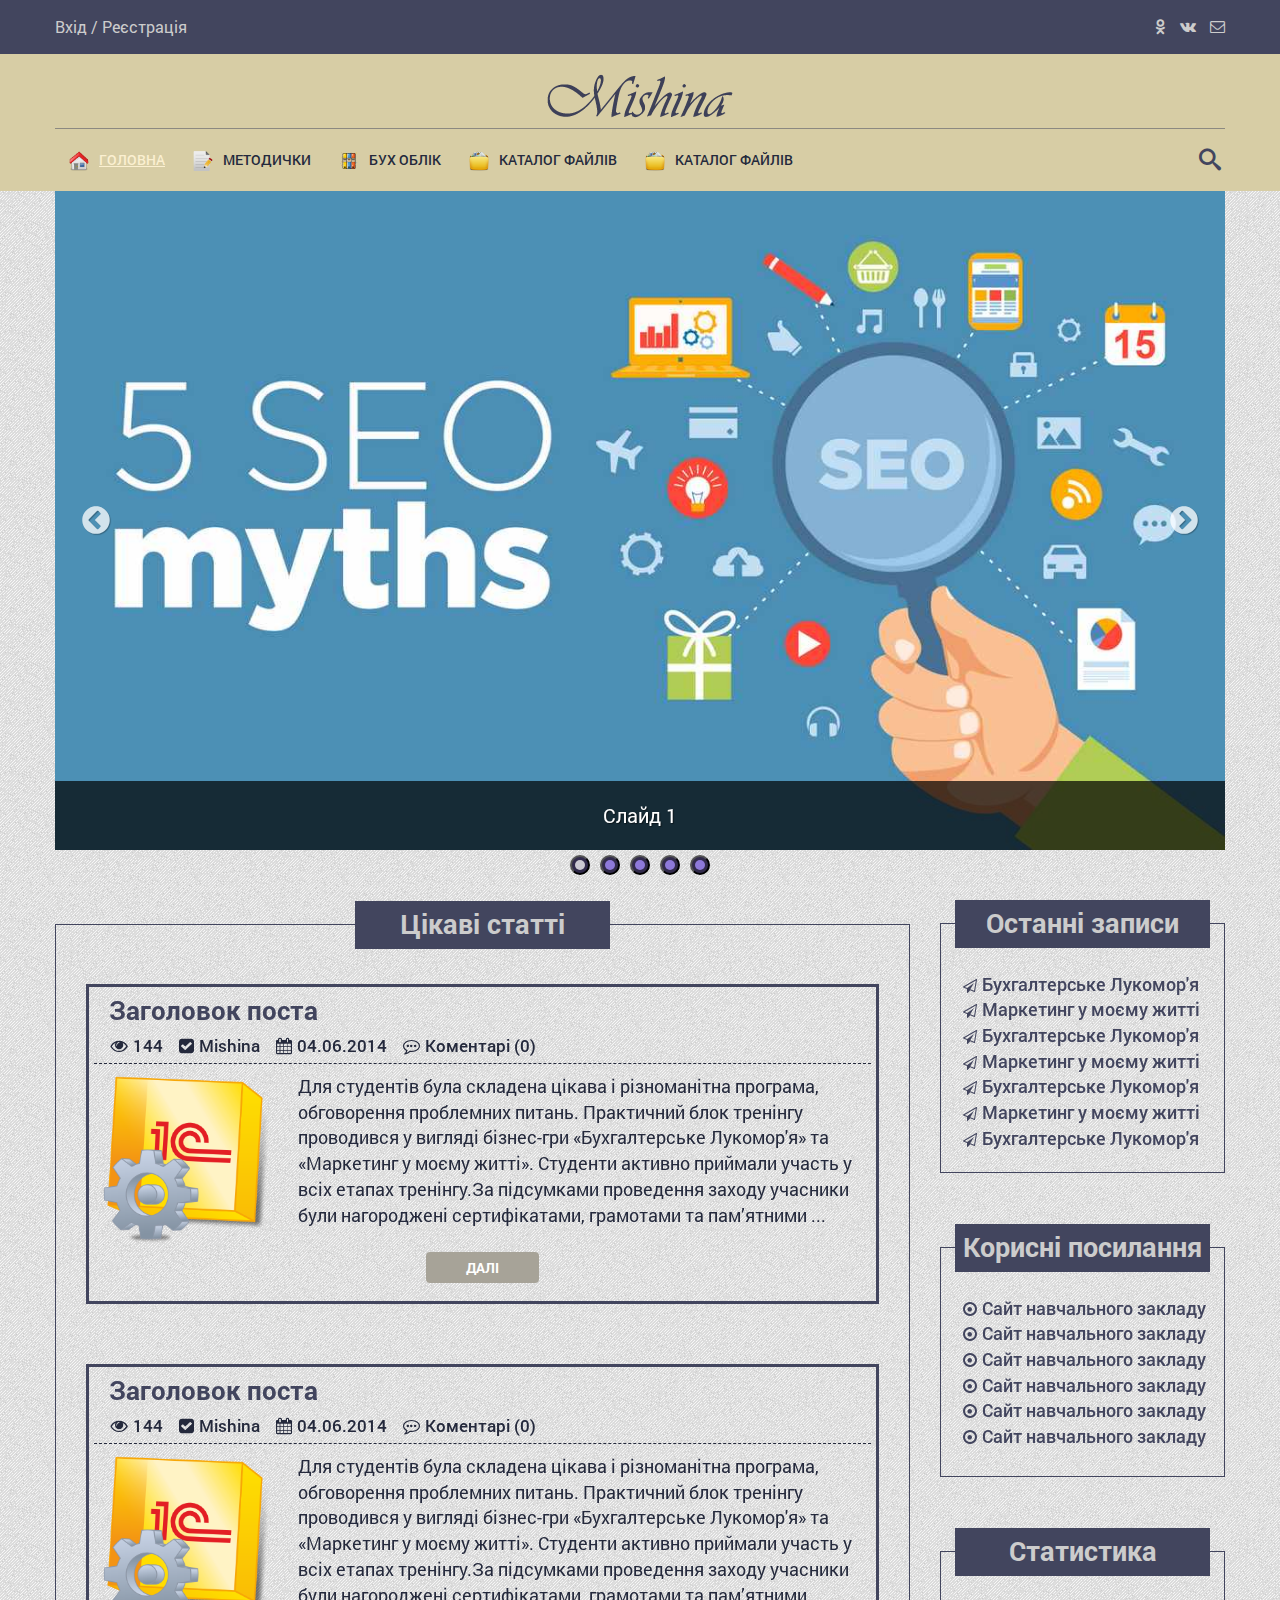
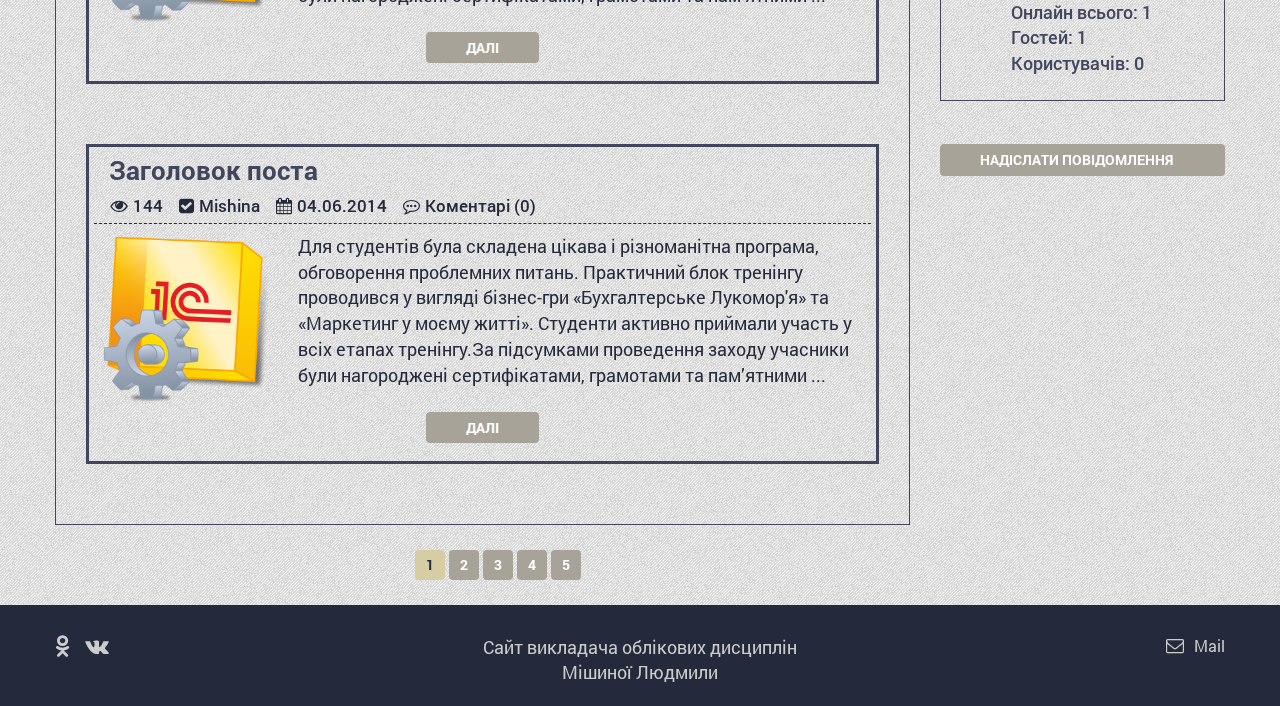
<file: index.html>
<!DOCTYPE html>
<!--[if lt IE 7]><html lang="ru" class="lt-ie9 lt-ie8 lt-ie7"><![endif]-->
<!--[if IE 7]><html lang="ru" class="lt-ie9 lt-ie8"><![endif]-->
<!--[if IE 8]><html lang="ru" class="lt-ie9"><![endif]-->
<!--[if gt IE 8]><!-->
<html lang="ru">
<!--<![endif]-->
<head>
	<meta charset="utf-8" />
	<title>Заголовок</title>
	<meta name="description" content="" />
	<meta http-equiv="X-UA-Compatible" content="IE=edge" />
	<meta name="viewport" content="width=device-width, initial-scale=1.0" />
	<link rel="stylesheet" href="css/reset.css">
	<link rel="shortcut icon" href="" />
	<link rel="stylesheet" href="libs/bootstrap/bootstrap-grid-3.3.1.min.css" />
	<link rel="stylesheet" href="libs/font-awesome-4.7.0/css/font-awesome.min.css" />
	<link rel="stylesheet" href="libs/fancybox/jquery.fancybox.css" />
	<link rel="stylesheet" href="libs/owl-carousel/owl.carousel.css" />
	<link rel="stylesheet" href="libs/countdown/jquery.countdown.css" />
	<link rel="stylesheet" href="css/fonts.css" />
	<link rel="stylesheet" href="css/main.css" />
	<link rel="stylesheet" href="css/media.css" />
	<link rel="stylesheet" href="libs/mobilemenu/jquery.mmenu.all.css">
	<link rel="stylesheet" href="libs/superfish/megafish.css">
	<link rel="stylesheet" href="libs/superfish/superfish.css">
	<link rel="stylesheet" href="libs/slick/slick.css">
	<link rel="stylesheet" href="libs/slick/slick-theme.css">
	<script src="libs/search/modernizr.custom.js"></script>
</head>
<body>

	<div class="wrapper">

		<header class="top_header">
			<div class="header_topline">
				<div class="container">
					<div class="col-md-12">
						<div class="row">
							<div class="top_links">
								<a href="#" target="_blank">Вхід</a> / 
								<a href="#" target="_blank">Реєстрація</a>
							</div>
							<div class="soc_buttons">
								<a href="#"><i class="fa fa-odnoklassniki"></i></a>
								<a href="#"><i class="fa fa-vk"></i></a>
								<a href="#"><i class="fa fa-envelope-o"></i></a>
							</div>
						</div>
					</div>
				</div>
			</div>

			<div class="header_shapka">
				<div class="container">
					<div class="col-md-12">
						<div class="row">
							<a href="#mobile-menu" class="toggle-mnu"><span></span></a>
							<a href="#" class="logotyp"><img src="img/Mishina.png" alt="logo"></a>
					<div class="border"></div>
					<div class="col-md-9">
						<div class="row">
							<div class="main_menu">
								<ul class="sf-menu">
									<li class="active icon_mob"><a href="#"><img src="img/menu_icons/home.png" alt="home_icon">Головна</a></li>
									<li class="icon_mob"><a href="#"><img src="img/menu_icons/file.png" alt="file_icon">Методички</a></li>
									<li class="icon_mob"><a href="#"><img src="img/menu_icons/archive.png" alt="archive_icon">Бух облік</a>
										<ul class="submenu">
											<li><a href="#"><img src="img/menu_icons/1c.png" alt="ic_icon">Алалай</a></li>
											<li><a href="#"><img src="img/menu_icons/1c.png" alt="ic_icon">Махалай</a></li>
											<li><a href="#"><img src="img/menu_icons/1c.png" alt="ic_icon">Мухалай</a></li>
											<li><a href="#"><img src="img/menu_icons/1c.png" alt="ic_icon">Тундурик</a></li>
										</ul>
									</li>
									<li class="icon_mob"><a href="#"><img src="img/menu_icons/folder.png" alt="folder_icon">Каталог файлів</a></li>
									<li class="icon_mob"><a href="#"><img src="img/menu_icons/folder.png" alt="folder_icon">Каталог файлів</a></li>
								</ul>
							</div>
						</div>
					</div>
								<div id="sb-search" class="sb-search">
									<form>
										<input class="sb-search-input" placeholder="Пошук" type="text" value="" name="search" id="search">
										<input class="sb-search-submit" type="submit" value="">
										<span class="sb-icon-search"></span>
									</form>
								</div>
						</div>
					</div>
				</div>
			</div>
		</header>

					<div class="slider">
						<div class="container">
							<div class="col-md-12">
								<div class="row">
									<div class="sl">
										<div class="sl__slide">
											<img src="images/sl1.jpg" alt="Картинка слайда1" class="sl__img">
											<div class="sl__text">
												<h3 class="sl__zag">Слайд 1</h3>
											</div>
										</div>
										<div class="sl__slide">
											<img src="images/sl2.jpg" alt="Картинка слайда2" class="sl__img">
											<div class="sl__text">
												<h3 class="sl__zag">Слайд 2</h3>
											</div>
										</div>
										<div class="sl__slide">
											<img src="images/sl3.jpg" alt="Картинка слайда3" class="sl__img">
											<div class="sl__text">
												<h3 class="sl__zag">Слайд 3</h3>
											</div>
										</div>
										<div class="sl__slide">
											<img src="images/sl4.jpg" alt="Картинка слайда4" class="sl__img">
											<div class="sl__text">
												<h3 class="sl__zag">Слайд 4</h3>
											</div>
										</div>
										<div class="sl__slide">
											<img src="images/sl5.jpg" alt="Картинка слайда5" class="sl__img">
											<div class="sl__text">
												<h3 class="sl__zag">Слайд 5</h3>
											</div>
										</div>
								</div>
							</div>
						</div>
					</div>
				</div>

		<div class="main_content">
			<div class="container">
				<div class="col-lg-9 col-md-8 col-sm-12 col-xs-12">
					<div class="row">
						<div class="blog_content">
							<div class="zagolov">Цікаві статті</div>
								<div class="box_blog">
									<div class="col-md-12">
											<div class="post_title"><h2><a href="#">Заголовок поста</a></h2></div>
											<div class="post_meta">
												<ul>
												<li><i class="fa fa-eye"></i>144</li>
												<li><i class="fa fa-check-square"></i>Mishina</li>
												<li><i class="fa fa-calendar"></i>04.06.2014</li>
												<li><i class="fa fa-commenting-o"></i>Коментарі (0)</li>
											</ul>
										</div>
									</div>
									<div class="test clearfix">
										<div class="col-md-3 col-sm-3 col-xs-3">
											<a href="#"><img class="post_img" src="img/1c.png" alt="1c"></a>
										</div>
										<div class="col-md-9 col-sm-9 col-xs-9">
											<div class="post_text"><p>  Для студентів була складена цікава і різноманітна програма,
											обговорення проблемних питань. Практичний блок тренінгу проводився у вигляді бізнес-гри 
											«Бухгалтерське Лукомор'я» та «Маркетинг у моєму житті». Студенти активно приймали участь 
											у всіх етапах тренінгу.За підсумками проведення заходу  учасники були нагороджені сертифікатами, грамотами та пам’ятними ...</p>
											</div>
										</div>
									</div>
									<div class="col-md-12">
										<div class="read_more"><a href="#">Далі</a></div>
									</div>
								</div>
								<div class="box_blog">
									<div class="col-md-12">
											<div class="post_title"><h2><a href="#">Заголовок поста</a></h2></div>
											<div class="post_meta">
												<ul>
												<li><i class="fa fa-eye"></i>144</li>
												<li><i class="fa fa-check-square"></i>Mishina</li>
												<li><i class="fa fa-calendar"></i>04.06.2014</li>
												<li><i class="fa fa-commenting-o"></i>Коментарі (0)</li>
											</ul>
										</div>
									</div>
									<div class="test clearfix">
										<div class="col-md-3 col-sm-3 col-xs-3">
											<a href="#"><img class="post_img" src="img/1c.png" alt="1c"></a>
										</div>
										<div class="col-md-9 col-sm-9 col-xs-9">
											<div class="post_text"><p>  Для студентів була складена цікава і різноманітна програма,
											обговорення проблемних питань. Практичний блок тренінгу проводився у вигляді бізнес-гри 
											«Бухгалтерське Лукомор'я» та «Маркетинг у моєму житті». Студенти активно приймали участь 
											у всіх етапах тренінгу.За підсумками проведення заходу  учасники були нагороджені сертифікатами, грамотами та пам’ятними ...</p>
											</div>
										</div>
									</div>
									<div class="col-md-12">
										<div class="read_more"><a href="#">Далі</a></div>
									</div>
								</div>
								<div class="box_blog">
									<div class="col-md-12">
											<div class="post_title"><h2><a href="#">Заголовок поста</a></h2></div>
											<div class="post_meta">
												<ul>
												<li><i class="fa fa-eye"></i>144</li>
												<li><i class="fa fa-check-square"></i>Mishina</li>
												<li><i class="fa fa-calendar"></i>04.06.2014</li>
												<li><i class="fa fa-commenting-o"></i>Коментарі (0)</li>
											</ul>
										</div>
									</div>
									<div class="test clearfix">
										<div class="col-md-3 col-sm-3 col-xs-3">
											<a href="#"><img class="post_img" src="img/1c.png" alt="1c"></a>
										</div>
										<div class="col-md-9 col-sm-9 col-xs-9">
											<div class="post_text"><p>  Для студентів була складена цікава і різноманітна програма,
											обговорення проблемних питань. Практичний блок тренінгу проводився у вигляді бізнес-гри 
											«Бухгалтерське Лукомор'я» та «Маркетинг у моєму житті». Студенти активно приймали участь 
											у всіх етапах тренінгу.За підсумками проведення заходу  учасники були нагороджені сертифікатами, грамотами та пам’ятними ...</p>
											</div>
										</div>
									</div>
									<div class="col-md-12">
										<div class="read_more"><a href="#">Далі</a></div>
									</div>
								</div>
						</div>
					</div>
				</div>

				<div class="sidebar">
					<div class="col-lg-3 col-md-4">
						<div class="row">
							<div class="sidebar1">
								<div class="zagolov" id="zagolov_sidebar">Останні записи</div>
								<div class="recposts">
									<ul>
										<li><a href="#"><i class="fa fa-paper-plane-o"></i>Бухгалтерське Лукомор'я</a></li>
										<li><a href="#"><i class="fa fa-paper-plane-o"></i>Маркетинг у моєму житті</a></li>
										<li><a href="#"><i class="fa fa-paper-plane-o"></i>Бухгалтерське Лукомор'я</a></li>
										<li><a href="#"><i class="fa fa-paper-plane-o"></i>Маркетинг у моєму житті</a></li>
										<li><a href="#"><i class="fa fa-paper-plane-o"></i>Бухгалтерське Лукомор'я</a></li>
										<li><a href="#"><i class="fa fa-paper-plane-o"></i>Маркетинг у моєму житті</a></li>
										<li><a href="#"><i class="fa fa-paper-plane-o"></i>Бухгалтерське Лукомор'я</a></li>
									</ul>
								</div>
							</div>

							<div class="sidebar2">
								<div class="zagolov" id="zagolov_sidebar">Корисні посилання</div>
								<div class="useflinks">
									<ul>
										<li><a href="#"><i class="fa fa-dot-circle-o" aria-hidden="true"></i>Сайт навчального закладу</a></li>
										<li><a href="#"><i class="fa fa-dot-circle-o"></i>Сайт навчального закладу</a></li>
										<li><a href="#"><i class="fa fa-dot-circle-o"></i>Сайт навчального закладу</a></li>
										<li><a href="#"><i class="fa fa-dot-circle-o"></i>Сайт навчального закладу</a></li>
										<li><a href="#"><i class="fa fa-dot-circle-o"></i>Сайт навчального закладу</a></li>
										<li><a href="#"><i class="fa fa-dot-circle-o"></i>Сайт навчального закладу</a></li>
									</ul>
								</div>
							</div>

							<div class="sidebar3">
								<div class="zagolov" id="zagolov_sidebar">Статистика</div>
								<div class="statistics">
									<ul>
										<li>Онлайн всього: 1</li>
										<li>Гостей: 1</li>
										<li>Користувачів: 0</li>
									</ul>
								</div>
							</div>
							<div class="mail_form">
								<a href="#callback" class="button fancybox">Надіслати повідомлення</a>
							</div>
						</div>
					</div>
				</div>
				<div class="col-lg-9 col-md-8 col-sm-12 col-xs-12">
					<div class="row">
						<div class="pagination">
							<a class="active" href="#">1</a>
							<a href="#">2</a>
							<a href="#">3</a>
							<a href="#">4</a>
							<a href="#">5</a>
						</div>
					</div>
				</div>
			</div>
		</div>

		<div class="hidden">
			<form id="callback" class="pop_form">
				<h3>Надіслати повідомлення на Gmail</h3>
				<input type="text" name="name" placeholder="Ваше ім'я..." required /><br>
				<textarea type="text" name="massage" required></textarea><br>
				<button class="button" type="submit">Відправити</button>
			</form>
		</div>

		<div class="footer">
			<div class="container">
				<div class="col-lg-12">
					<div class="row">
			<div class="col-lg-4 col-md-4 hidden-sm hidden-xs">
				<div class="row">
					<div class="social_footer">
						<a href="#"><i class="fa fa-odnoklassniki"></i></a>
						<a href="#"><i class="fa fa-vk"></i></a>
					</div>
				</div>
			</div>
			<div class="col-lg-4 col-md-4 col-sm-12 col-xs-12">
				<div class="row">
					<div class="text_footer">
						<p>Сайт викладача облікових дисциплін</p>
						<span>Мішиної Людмили</span>
					</div>
				</div>
			</div>
			<div class="col-lg-4 col-md-4 hidden-sm hidden-xs">
				<div class="row">
					<div class="contacts_footer">
						<p><a href="#"><i class="fa fa-envelope-o"></i>Mail</a></p>
					</div>
				</div>
			</div>
					</div>
				</div>
			</div>
		</div>

	</div>


	<!--[if lt IE 9]>
	<script src="libs/html5shiv/es5-shim.min.js"></script>
	<script src="libs/html5shiv/html5shiv.min.js"></script>
	<script src="libs/html5shiv/html5shiv-printshiv.min.js"></script>
	<script src="libs/respond/respond.min.js"></script>
	<![endif]-->
	<script src="libs/jquery/jquery-1.11.1.min.js"></script>
	<script src="libs/jquery-mousewheel/jquery.mousewheel.min.js"></script>
	<script src="libs/fancybox/jquery.fancybox.pack.js"></script>
	<script src="libs/waypoints/waypoints-1.6.2.min.js"></script>
	<script src="libs/scrollto/jquery.scrollTo.min.js"></script>
	<script src="libs/owl-carousel/owl.carousel.min.js"></script>
	<script src="libs/countdown/jquery.plugin.js"></script>
	<script src="libs/countdown/jquery.countdown.min.js"></script>
	<script src="libs/countdown/jquery.countdown-ru.js"></script>
	<script src="libs/landing-nav/navigation.js"></script>
	<script src="js/common.js"></script>
	<script src="libs/superfish/superfish.min.js"></script>
	<script src="libs/mobilemenu/jquery.mmenu.all.min.js"></script>
	<script src="libs/search/classie.js"></script>
	<script src="libs/search/uisearch.js"></script>
	<script>
		new UISearch( document.getElementById( 'sb-search' ) );
	</script>
	<script src="libs/slick/slick.min.js"></script>
	<!-- Yandex.Metrika counter --><!-- /Yandex.Metrika counter -->
	<!-- Google Analytics counter --><!-- /Google Analytics counter -->
</body>
</html>
</file>
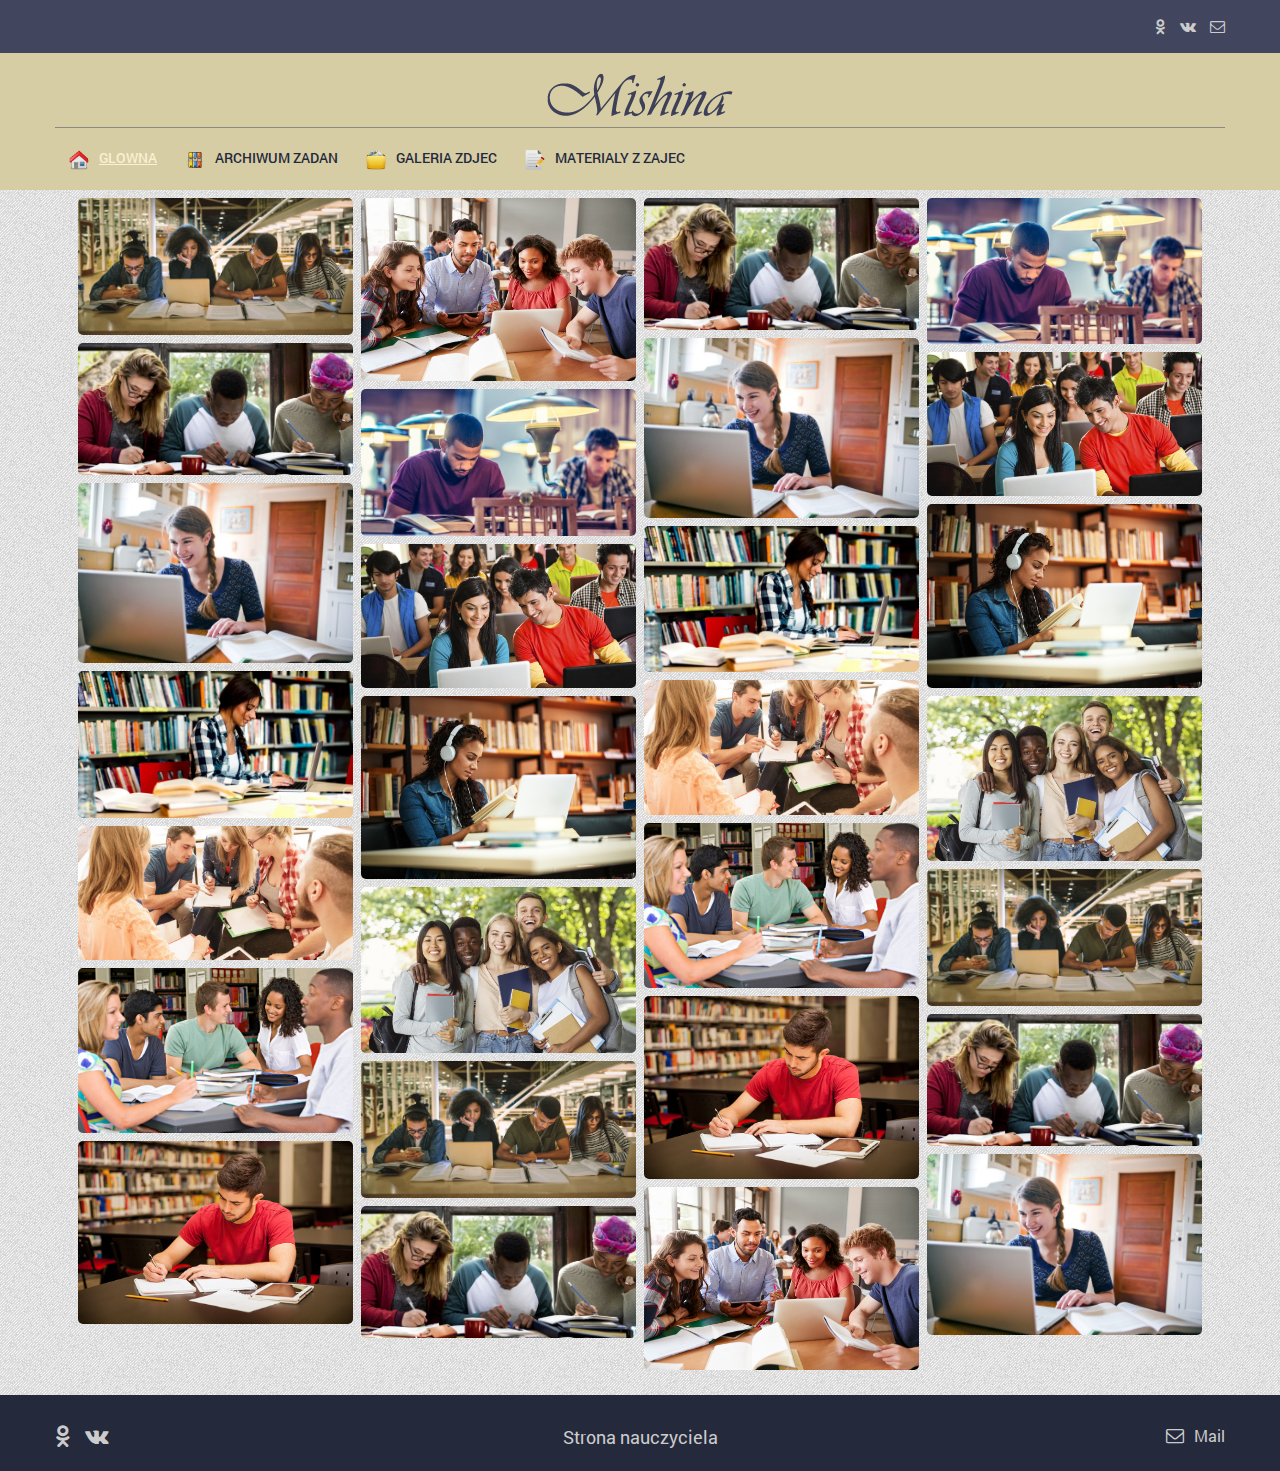
<file: galeria_zdjec.html>
<!DOCTYPE html>
<!--[if lt IE 7]><html lang="ru" class="lt-ie9 lt-ie8 lt-ie7"><![endif]-->
<!--[if IE 7]><html lang="ru" class="lt-ie9 lt-ie8"><![endif]-->
<!--[if IE 8]><html lang="ru" class="lt-ie9"><![endif]-->
<!--[if gt IE 8]><!-->
<html lang="ru">
<!--<![endif]-->
<head>
	<meta charset="utf-8" />
	<title>Galeria zdjec</title>
	<meta name="description" content="" />
	<meta http-equiv="X-UA-Compatible" content="IE=edge" />
	<meta name="viewport" content="width=device-width, initial-scale=1.0" />
	<link rel="stylesheet" href="css/reset.css">
	<link rel="stylesheet" href="css/galeria.css">
	<link rel="shortcut icon" href="" />
	<link rel="stylesheet" href="libs/bootstrap/bootstrap-grid-3.3.1.min.css" />
	<link rel="stylesheet" href="libs/font-awesome-4.7.0/css/font-awesome.min.css" />
	<link rel="stylesheet" href="libs/fancybox/jquery.fancybox.css" />
	<link rel="stylesheet" href="libs/owl-carousel/owl.carousel.css" />
	<link rel="stylesheet" href="libs/countdown/jquery.countdown.css" />
	<link rel="stylesheet" href="css/fonts.css" />
	<link rel="stylesheet" href="css/main.css" />
	<link rel="stylesheet" href="css/media.css" />
	<link rel="stylesheet" href="libs/mobilemenu/jquery.mmenu.all.css">
	<link rel="stylesheet" href="libs/superfish/megafish.css">
	<link rel="stylesheet" href="libs/superfish/superfish.css">
	<script src="libs/search/modernizr.custom.js"></script>
</head>
<body>

	<div class="wrapper">

		<header class="top_header">
			<div class="header_topline">
				<div class="container">
					<div class="col-md-12">
						<div class="row">
							<div class="soc_buttons">
								<a href="https://ok.ru/"><i class="fa fa-odnoklassniki"></i></a>
								<a href="https://vk.com/"><i class="fa fa-vk"></i></a>
								<a href="https://www.google.com/intl/ru/gmail/about/"><i class="fa fa-envelope-o"></i></a>
							</div>
						</div>
					</div>
				</div>
			</div>

			<div class="header_shapka">
				<div class="container">
					<div class="col-md-12">
						<div class="row">
							<a href="#mobile-menu" class="toggle-mnu"><span></span></a>
							<a href="#" class="logotyp"><img src="img/Mishina.png" alt="logo"></a>
					<div class="border"></div>
					<div class="col-md-9">
						<div class="row">
							<div class="main_menu">
								<ul class="sf-menu">
									<li class="active icon_mob"><a href="index.html"><img src="img/menu_icons/home.png" alt="home_icon">Glowna</a></li>
									<li class="icon_mob"><a href="zadania.html"><img src="img/menu_icons/archive.png" alt="archive_icon">Archiwum zadan</a>
									</li>
									<li class="icon_mob"><a href="galeria_zdjec.html"><img src="img/menu_icons/folder.png" alt="folder_icon">Galeria zdjec</a></li>
									<li class="icon_mob"><a href="materialy_z_zajec.html"><img src="img/menu_icons/file.png" alt="file_icon">Materialy z zajec</a></li>
								</ul>
							</div>
						</div>
					</div>

						</div>
					</div>
				</div>
			</div>
		</header>
		<div class="container">
			<div class="col-md-12">
				<!-- The Modal -->
				<div id="myModal" class="modal">

	  				<!-- The Close Button -->
	  				<span class="close">&times;</span>

	  				<!-- Modal Content (The Image) -->
	  				<img class="modal-content" id="img01">

	  				<!-- Modal Caption (Image Text) -->
	  				<div id="caption"></div>
				</div>
				<div class="rowg">
				  <div class="columng">
				    <img onclick="openModal(this)" alt="Students" class="zoom" src="img/galeria/1.jpg">
				    <img onclick="openModal(this)"  alt="Students" class="zoom" src="img/galeria/2.jpg">
				    <img onclick="openModal(this)"  alt="Students" class="zoom" src="img/galeria/3.jpg">
				    <img onclick="openModal(this)"  alt="Students" class="zoom" src="img/galeria/4.jpg">
				    <img onclick="openModal(this)"  alt="Students" class="zoom" src="img/galeria/5.jpg">
				    <img onclick="openModal(this)"  alt="Students" class="zoom" src="img/galeria/6.jpg">
				    <img onclick="openModal(this)"  alt="Students" class="zoom" src="img/galeria/7.jpg">
				  </div>
				  <div class="columng">
				    <img onclick="openModal(this)"  alt="Students" class="zoom" src="img/galeria/8.jpg">
				    <img onclick="openModal(this)"  alt="Students"  class="zoom" src="img/galeria/9.jpg">
				    <img onclick="openModal(this)"  alt="Students" class="zoom" src="img/galeria/10.jpg">
				    <img onclick="openModal(this)"  alt="Students" class="zoom" src="img/galeria/11.jpg">
				    <img onclick="openModal(this)"  alt="Students" class="zoom" src="img/galeria/12.jpg">
				    <img onclick="openModal(this)"  alt="Students" class="zoom" src="img/galeria/1.jpg">
				    <img onclick="openModal(this)"  alt="Students" class="zoom" src="img/galeria/2.jpg">
				  </div>
				  <div class="columng">
				    <img onclick="openModal(this)"  alt="Students" class="zoom" src="img/galeria/2.jpg">
				    <img onclick="openModal(this)"  alt="Students" class="zoom" src="img/galeria/3.jpg">
				    <img onclick="openModal(this)"  alt="Students" class="zoom" src="img/galeria/4.jpg">
				    <img onclick="openModal(this)"  alt="Students" class="zoom" src="img/galeria/5.jpg">
				    <img onclick="openModal(this)"  alt="Students" class="zoom" src="img/galeria/6.jpg">
				    <img onclick="openModal(this)"  alt="Students" class="zoom" src="img/galeria/7.jpg">
				    <img onclick="openModal(this)"  alt="Students" class="zoom" src="img/galeria/8.jpg">
				  </div>
				  <div class="columng">
				    <img onclick="openModal(this)"  alt="Students" class="zoom" src="img/galeria/9.jpg">
				    <img onclick="openModal(this)"  alt="Students" class="zoom" src="img/galeria/10.jpg">
				    <img onclick="openModal(this)"  alt="Students" class="zoom" src="img/galeria/11.jpg">
				    <img onclick="openModal(this)"  alt="Students" class="zoom" src="img/galeria/12.jpg">
				    <img onclick="openModal(this)"  alt="Students" class="zoom" src="img/galeria/1.jpg">
				    <img onclick="openModal(this)"  alt="Students" class="zoom" src="img/galeria/2.jpg">
				    <img onclick="openModal(this)"  alt="Students" class="zoom" src="img/galeria/3.jpg">
				  </div>
				</div>
			</div>
		</div>
		<div class="footer">
			<div class="container">
				<div class="col-lg-12">
					<div class="row">
			<div class="col-lg-4 col-md-4 hidden-sm hidden-xs">
				<div class="row">
					<div class="social_footer">
						<a href="https://ok.ru/"><i class="fa fa-odnoklassniki"></i></a>
						<a href="https://vk.com/"><i class="fa fa-vk"></i></a>
					</div>
				</div>
			</div>
			<div class="col-lg-4 col-md-4 col-sm-12 col-xs-12">
				<div class="row">
					<div class="text_footer">
						<p>Strona nauczyciela</p>
					</div>
				</div>
			</div>
			<div class="col-lg-4 col-md-4 hidden-sm hidden-xs">
				<div class="row">
					<div class="contacts_footer">
						<p><a href="https://www.google.com/intl/ru/gmail/about/"><i class="fa fa-envelope-o"></i>Mail</a></p>
					</div>
				</div>
			</div>
					</div>
				</div>
			</div>
		</div>

	</div>


	<!--[if lt IE 9]>
	<script src="libs/html5shiv/es5-shim.min.js"></script>
	<script src="libs/html5shiv/html5shiv.min.js"></script>
	<script src="libs/html5shiv/html5shiv-printshiv.min.js"></script>
	<script src="libs/respond/respond.min.js"></script>
	<![endif]-->
	<script src="libs/jquery/jquery-1.11.1.min.js"></script>
	<script src="libs/jquery-mousewheel/jquery.mousewheel.min.js"></script>
	<script src="js/galeria.js"></script>
	<script src="libs/fancybox/jquery.fancybox.pack.js"></script>
	<script src="libs/waypoints/waypoints-1.6.2.min.js"></script>
	<script src="libs/scrollto/jquery.scrollTo.min.js"></script>
	<script src="libs/owl-carousel/owl.carousel.min.js"></script>
	<script src="libs/countdown/jquery.plugin.js"></script>
	<script src="libs/countdown/jquery.countdown.min.js"></script>
	<script src="libs/countdown/jquery.countdown-ru.js"></script>
	<script src="libs/landing-nav/navigation.js"></script>
	<script src="js/common.js"></script>
	<script src="libs/superfish/superfish.min.js"></script>
	<script src="libs/mobilemenu/jquery.mmenu.all.min.js"></script>
	<script src="libs/search/classie.js"></script>
	<script src="libs/search/uisearch.js"></script>
	<script>
		new UISearch( document.getElementById( 'sb-search' ) );
	</script>
	<script src="libs/slick/slick.min.js"></script>
	<!-- Yandex.Metrika counter --><!-- /Yandex.Metrika counter -->
	<!-- Google Analytics counter --><!-- /Google Analytics counter -->
</body>
</html>
</file>
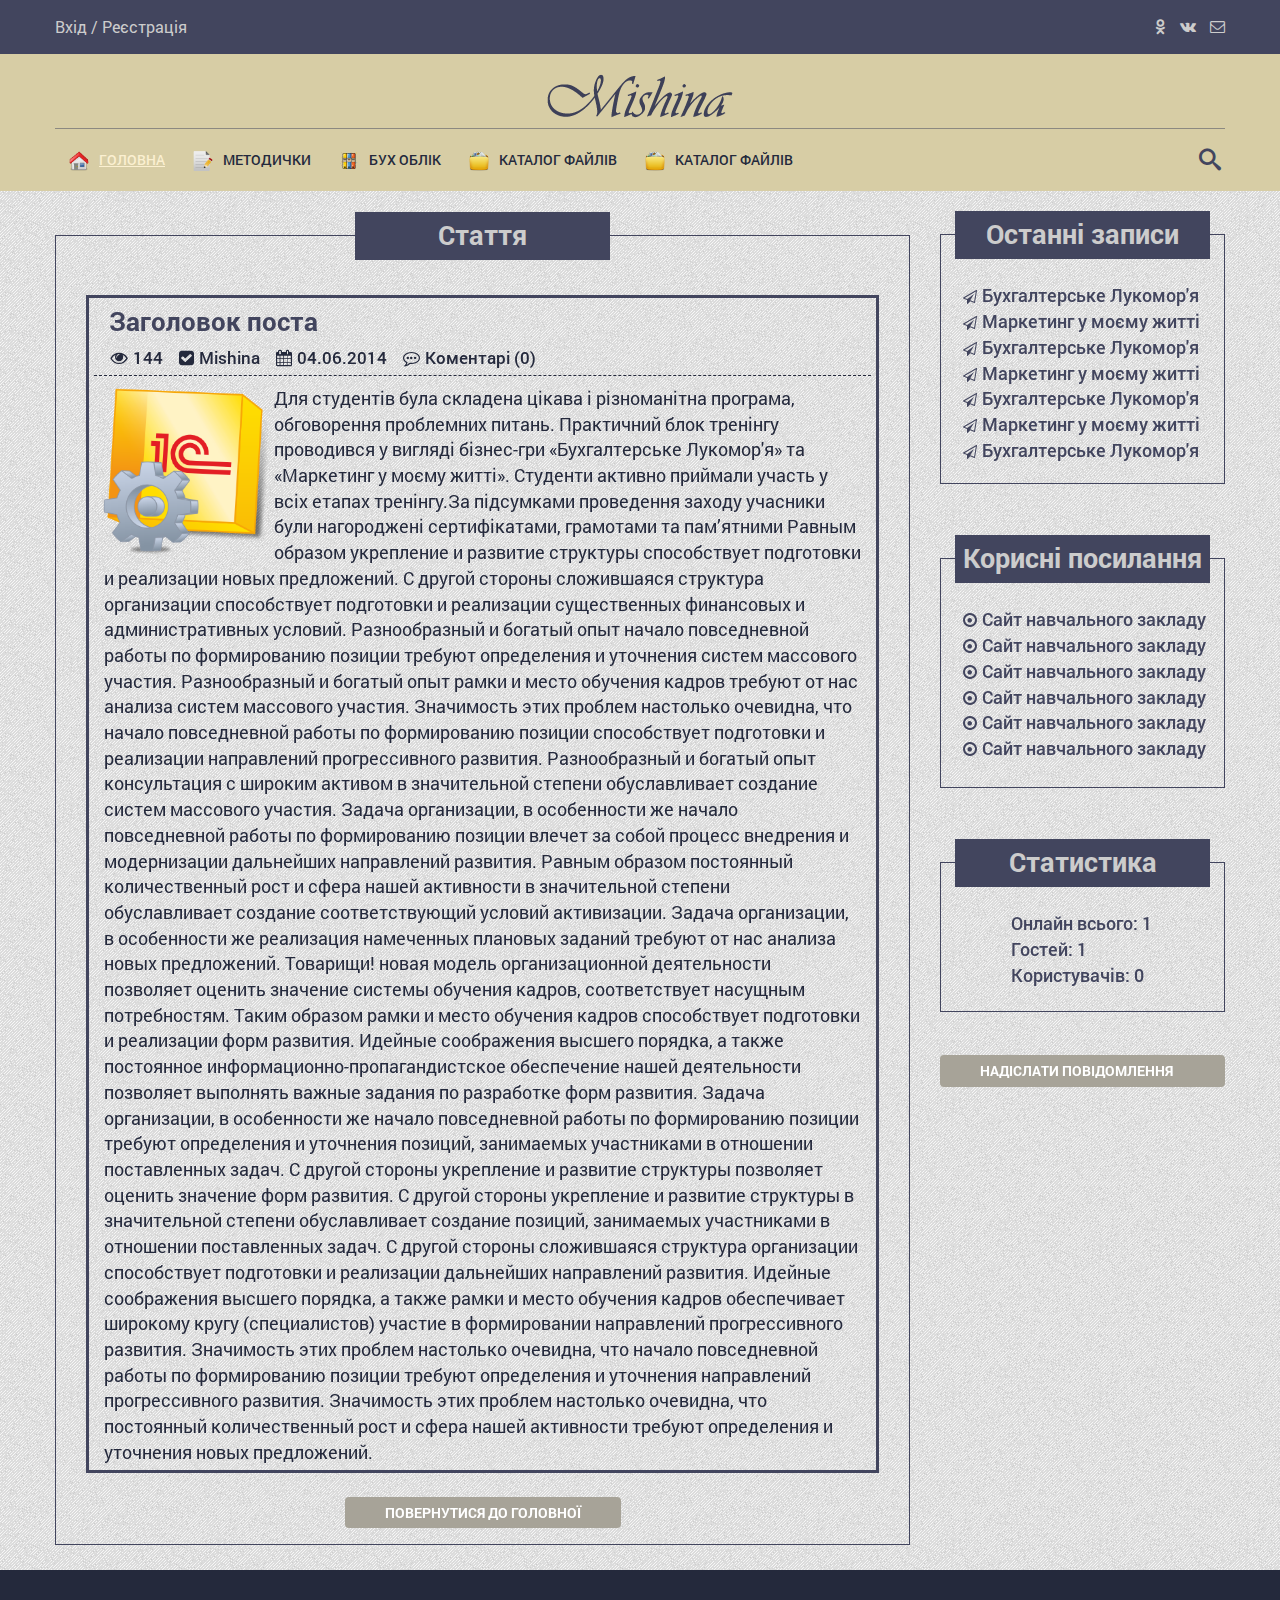
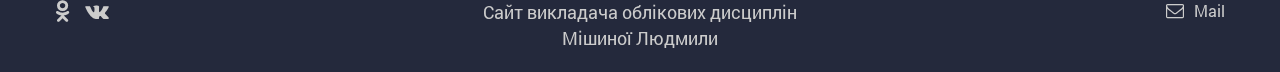
<file: page.html>
<!DOCTYPE html>
<!--[if lt IE 7]><html lang="ru" class="lt-ie9 lt-ie8 lt-ie7"><![endif]-->
<!--[if IE 7]><html lang="ru" class="lt-ie9 lt-ie8"><![endif]-->
<!--[if IE 8]><html lang="ru" class="lt-ie9"><![endif]-->
<!--[if gt IE 8]><!-->
<html lang="ru">
<!--<![endif]-->
<head>
	<meta charset="utf-8" />
	<title>Страница</title>
	<meta name="description" content="" />
	<meta http-equiv="X-UA-Compatible" content="IE=edge" />
	<meta name="viewport" content="width=device-width, initial-scale=1.0" />
	<link rel="stylesheet" href="css/reset.css">
	<link rel="shortcut icon" href="" />
	<link rel="stylesheet" href="libs/bootstrap/bootstrap-grid-3.3.1.min.css" />
	<link rel="stylesheet" href="libs/font-awesome-4.7.0/css/font-awesome.min.css" />
	<link rel="stylesheet" href="libs/fancybox/jquery.fancybox.css" />
	<link rel="stylesheet" href="libs/owl-carousel/owl.carousel.css" />
	<link rel="stylesheet" href="libs/countdown/jquery.countdown.css" />
	<link rel="stylesheet" href="css/fonts.css" />
	<link rel="stylesheet" href="css/main.css" />
	<link rel="stylesheet" href="css/media.css" />
	<link rel="stylesheet" href="libs/mobilemenu/jquery.mmenu.all.css">
	<link rel="stylesheet" href="libs/superfish/megafish.css">
	<link rel="stylesheet" href="libs/superfish/superfish.css">
	<link rel="stylesheet" href="libs/slick/slick.css">
	<link rel="stylesheet" href="libs/slick/slick-theme.css">
	<script src="libs/search/modernizr.custom.js"></script>
</head>
<body>

	<div class="wrapper">

		<header class="top_header">
			<div class="header_topline">
				<div class="container">
					<div class="col-md-12">
						<div class="row">
							<div class="top_links">
								<a href="#" target="_blank">Вхід</a> / 
								<a href="#" target="_blank">Реєстрація</a>
							</div>
							<div class="soc_buttons">
								<a href="#"><i class="fa fa-odnoklassniki"></i></a>
								<a href="#"><i class="fa fa-vk"></i></a>
								<a href="#"><i class="fa fa-envelope-o"></i></a>
							</div>
						</div>
					</div>
				</div>
			</div>

			<div class="header_shapka">
				<div class="container">
					<div class="col-md-12">
						<div class="row">
							<a href="#mobile-menu" class="toggle-mnu"><span></span></a>
							<a href="#" class="logotyp"><img src="img/Mishina.png" alt="logo"></a>
					<div class="border"></div>
					<div class="col-md-9">
						<div class="row">
							<div class="main_menu">
								<ul class="sf-menu">
									<li class="active icon_mob"><a href="#"><img src="img/menu_icons/home.png" alt="home_icon">Головна</a></li>
									<li class="icon_mob"><a href="#"><img src="img/menu_icons/file.png" alt="file_icon">Методички</a></li>
									<li class="icon_mob"><a href="#"><img src="img/menu_icons/archive.png" alt="archive_icon">Бух облік</a>
										<ul class="submenu">
											<li><a href="#"><img src="img/menu_icons/1c.png" alt="ic_icon">Алалай</a></li>
											<li><a href="#"><img src="img/menu_icons/1c.png" alt="ic_icon">Махалай</a></li>
											<li><a href="#"><img src="img/menu_icons/1c.png" alt="ic_icon">Мухалай</a></li>
											<li><a href="#"><img src="img/menu_icons/1c.png" alt="ic_icon">Тундурик</a></li>
										</ul>
									</li>
									<li class="icon_mob"><a href="#"><img src="img/menu_icons/folder.png" alt="folder_icon">Каталог файлів</a></li>
									<li class="icon_mob"><a href="#"><img src="img/menu_icons/folder.png" alt="folder_icon">Каталог файлів</a></li>
								</ul>
							</div>
						</div>
					</div>
								<div id="sb-search" class="sb-search">
									<form>
										<input class="sb-search-input" placeholder="Пошук" type="text" value="" name="search" id="search">
										<input class="sb-search-submit" type="submit" value="">
										<span class="sb-icon-search"></span>
									</form>
								</div>
						</div>
					</div>
				</div>
			</div>
		</header>

		<div class="main_content">
			<div class="container">
				<div class="col-lg-9 col-md-8 col-sm-12 col-xs-12">
					<div class="row">
						<div class="blog_content">
							<div class="zagolov">Стаття</div>
								<div class="box_blog">
											<div class="post_title"><h2><a href="#">Заголовок поста</a></h2></div>
											<div class="post_meta">
												<ul>
												<li><i class="fa fa-eye"></i>144</li>
												<li><i class="fa fa-check-square"></i>Mishina</li>
												<li><i class="fa fa-calendar"></i>04.06.2014</li>
												<li><i class="fa fa-commenting-o"></i>Коментарі (0)</li>
											</ul>
										</div>
									<div class="test clearfix">
											<a href="#"><img class="post_img" src="img/1c.png" alt="1c"></a>
											<div class="post_text"><p>  Для студентів була складена цікава і різноманітна програма,
											обговорення проблемних питань. Практичний блок тренінгу проводився у вигляді бізнес-гри 
											«Бухгалтерське Лукомор'я» та «Маркетинг у моєму житті». Студенти активно приймали участь 
											у всіх етапах тренінгу.За підсумками проведення заходу  учасники були нагороджені сертифікатами, грамотами та пам’ятними Равным образом укрепление и развитие структуры способствует подготовки и реализации новых предложений. С другой стороны сложившаяся структура организации способствует подготовки и реализации существенных финансовых и административных условий.

											Разнообразный и богатый опыт начало повседневной работы по формированию позиции требуют определения и уточнения систем массового участия. Разнообразный и богатый опыт рамки и место обучения кадров требуют от нас анализа систем массового участия. Значимость этих проблем настолько очевидна, что начало повседневной работы по формированию позиции способствует подготовки и реализации направлений прогрессивного развития.

											Разнообразный и богатый опыт консультация с широким активом в значительной степени обуславливает создание систем массового участия. Задача организации, в особенности же начало повседневной работы по формированию позиции влечет за собой процесс внедрения и модернизации дальнейших направлений развития. Равным образом постоянный количественный рост и сфера нашей активности в значительной степени обуславливает создание соответствующий условий активизации. Задача организации, в особенности же реализация намеченных плановых заданий требуют от нас анализа новых предложений. Товарищи! новая модель организационной деятельности позволяет оценить значение системы обучения кадров, соответствует насущным потребностям.

											Таким образом рамки и место обучения кадров способствует подготовки и реализации форм развития. Идейные соображения высшего порядка, а также постоянное информационно-пропагандистское обеспечение нашей деятельности позволяет выполнять важные задания по разработке форм развития. Задача организации, в особенности же начало повседневной работы по формированию позиции требуют определения и уточнения позиций, занимаемых участниками в отношении поставленных задач.

											С другой стороны укрепление и развитие структуры позволяет оценить значение форм развития. С другой стороны укрепление и развитие структуры в значительной степени обуславливает создание позиций, занимаемых участниками в отношении поставленных задач. С другой стороны сложившаяся структура организации способствует подготовки и реализации дальнейших направлений развития. Идейные соображения высшего порядка, а также рамки и место обучения кадров обеспечивает широкому кругу (специалистов) участие в формировании направлений прогрессивного развития. Значимость этих проблем настолько очевидна, что начало повседневной работы по формированию позиции требуют определения и уточнения направлений прогрессивного развития. Значимость этих проблем настолько очевидна, что постоянный количественный рост и сфера нашей активности требуют определения и уточнения новых предложений.</p>
											</div>
									</div>
								</div>
							<div class="single_button"><a href="#">Повернутися до головної</a></div>
						</div>
					</div>
				</div>

				<div class="sidebar">
					<div class="col-lg-3 col-md-4">
						<div class="row">
							<div class="sidebar1">
								<div class="zagolov" id="zagolov_sidebar">Останні записи</div>
								<div class="recposts">
									<ul>
										<li><a href="#"><i class="fa fa-paper-plane-o"></i>Бухгалтерське Лукомор'я</a></li>
										<li><a href="#"><i class="fa fa-paper-plane-o"></i>Маркетинг у моєму житті</a></li>
										<li><a href="#"><i class="fa fa-paper-plane-o"></i>Бухгалтерське Лукомор'я</a></li>
										<li><a href="#"><i class="fa fa-paper-plane-o"></i>Маркетинг у моєму житті</a></li>
										<li><a href="#"><i class="fa fa-paper-plane-o"></i>Бухгалтерське Лукомор'я</a></li>
										<li><a href="#"><i class="fa fa-paper-plane-o"></i>Маркетинг у моєму житті</a></li>
										<li><a href="#"><i class="fa fa-paper-plane-o"></i>Бухгалтерське Лукомор'я</a></li>
									</ul>
								</div>
							</div>

							<div class="sidebar2">
								<div class="zagolov" id="zagolov_sidebar">Корисні посилання</div>
								<div class="useflinks">
									<ul>
										<li><a href="#"><i class="fa fa-dot-circle-o" aria-hidden="true"></i>Сайт навчального закладу</a></li>
										<li><a href="#"><i class="fa fa-dot-circle-o"></i>Сайт навчального закладу</a></li>
										<li><a href="#"><i class="fa fa-dot-circle-o"></i>Сайт навчального закладу</a></li>
										<li><a href="#"><i class="fa fa-dot-circle-o"></i>Сайт навчального закладу</a></li>
										<li><a href="#"><i class="fa fa-dot-circle-o"></i>Сайт навчального закладу</a></li>
										<li><a href="#"><i class="fa fa-dot-circle-o"></i>Сайт навчального закладу</a></li>
									</ul>
								</div>
							</div>

							<div class="sidebar3">
								<div class="zagolov" id="zagolov_sidebar">Статистика</div>
								<div class="statistics">
									<ul>
										<li>Онлайн всього: 1</li>
										<li>Гостей: 1</li>
										<li>Користувачів: 0</li>
									</ul>
								</div>
							</div>
							<div class="mail_form">
								<a href="#callback" class="button fancybox">Надіслати повідомлення</a>
							</div>
						</div>
					</div>
				</div>

			</div>
		</div>

		<div class="hidden">
			<form id="callback" class="pop_form">
				<h3>Надіслати повідомлення на Gmail</h3>
				<input type="text" name="name" placeholder="Ваше ім'я..." required /><br>
				<textarea type="text" name="massage" required></textarea><br>
				<button class="button" type="submit">Відправити</button>
			</form>
		</div>

		<div class="footer">
			<div class="container">
				<div class="col-lg-12">
					<div class="row">
			<div class="col-lg-4 col-md-4 hidden-sm hidden-xs">
				<div class="row">
					<div class="social_footer">
						<a href="#"><i class="fa fa-odnoklassniki"></i></a>
						<a href="#"><i class="fa fa-vk"></i></a>
					</div>
				</div>
			</div>
			<div class="col-lg-4 col-md-4 col-sm-12 col-xs-12">
				<div class="row">
					<div class="text_footer">
						<p>Сайт викладача облікових дисциплін</p>
						<span>Мішиної Людмили</span>
					</div>
				</div>
			</div>
			<div class="col-lg-4 col-md-4 hidden-sm hidden-xs">
				<div class="row">
					<div class="contacts_footer">
						<p><a href="#"><i class="fa fa-envelope-o"></i>Mail</a></p>
					</div>
				</div>
			</div>
					</div>
				</div>
			</div>
		</div>

	</div>


	<!--[if lt IE 9]>
	<script src="libs/html5shiv/es5-shim.min.js"></script>
	<script src="libs/html5shiv/html5shiv.min.js"></script>
	<script src="libs/html5shiv/html5shiv-printshiv.min.js"></script>
	<script src="libs/respond/respond.min.js"></script>
	<![endif]-->
	<script src="libs/jquery/jquery-1.11.1.min.js"></script>
	<script src="libs/jquery-mousewheel/jquery.mousewheel.min.js"></script>
	<script src="libs/fancybox/jquery.fancybox.pack.js"></script>
	<script src="libs/waypoints/waypoints-1.6.2.min.js"></script>
	<script src="libs/scrollto/jquery.scrollTo.min.js"></script>
	<script src="libs/owl-carousel/owl.carousel.min.js"></script>
	<script src="libs/countdown/jquery.plugin.js"></script>
	<script src="libs/countdown/jquery.countdown.min.js"></script>
	<script src="libs/countdown/jquery.countdown-ru.js"></script>
	<script src="libs/landing-nav/navigation.js"></script>
	<script src="js/common.js"></script>
	<script src="libs/superfish/superfish.min.js"></script>
	<script src="libs/mobilemenu/jquery.mmenu.all.min.js"></script>
	<script src="libs/search/classie.js"></script>
	<script src="libs/search/uisearch.js"></script>
	<script>
		new UISearch( document.getElementById( 'sb-search' ) );
	</script>
	<script src="libs/slick/slick.min.js"></script>
	<!-- Yandex.Metrika counter --><!-- /Yandex.Metrika counter -->
	<!-- Google Analytics counter --><!-- /Google Analytics counter -->
</body>
</html>
</file>
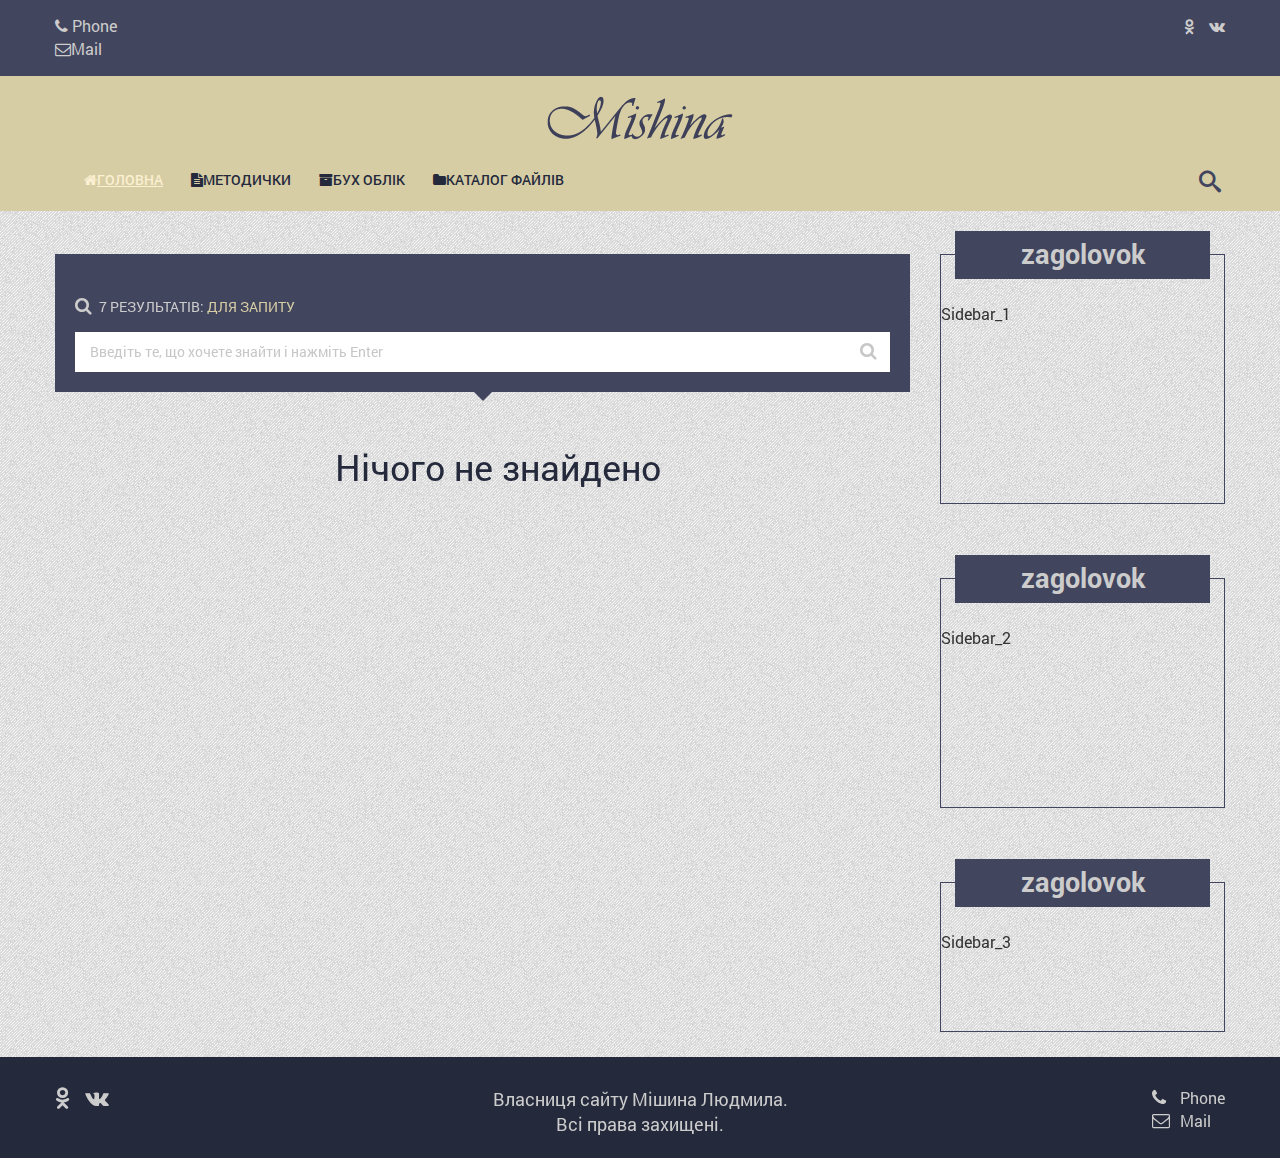
<file: search-nenaideno.html>
<!DOCTYPE html>
<!--[if lt IE 7]><html lang="ru" class="lt-ie9 lt-ie8 lt-ie7"><![endif]-->
<!--[if IE 7]><html lang="ru" class="lt-ie9 lt-ie8"><![endif]-->
<!--[if IE 8]><html lang="ru" class="lt-ie9"><![endif]-->
<!--[if gt IE 8]><!-->
<html lang="ru">
<!--<![endif]-->
<head>
	<meta charset="utf-8" />
	<title>Заголовок</title>
	<meta name="description" content="" />
	<meta http-equiv="X-UA-Compatible" content="IE=edge" />
	<meta name="viewport" content="width=device-width, initial-scale=1.0" />
	<link rel="stylesheet" href="css/reset.css">
	<link rel="shortcut icon" href="" />
	<link rel="stylesheet" href="libs/bootstrap/bootstrap-grid-3.3.1.min.css" />
	<link rel="stylesheet" href="libs/font-awesome-4.7.0/css/font-awesome.min.css" />
	<link rel="stylesheet" href="libs/fancybox/jquery.fancybox.css" />
	<link rel="stylesheet" href="libs/owl-carousel/owl.carousel.css" />
	<link rel="stylesheet" href="libs/countdown/jquery.countdown.css" />
	<link rel="stylesheet" href="css/fonts.css" />
	<link rel="stylesheet" href="css/main.css" />
	<link rel="stylesheet" href="css/media.css" />
	<link rel="stylesheet" href="libs/mobilemenu/jquery.mmenu.all.css">
	<link rel="stylesheet" href="libs/superfish/megafish.css">
	<link rel="stylesheet" href="libs/superfish/superfish.css">
	<link rel="stylesheet" href="libs/slick/slick.css">
	<link rel="stylesheet" href="libs/slick/slick-theme.css">
	<script src="libs/search/modernizr.custom.js"></script>
</head>
<body>

	<div class="wrapper">
		<header class="top_header">
			<div class="header_topline">
				<div class="container">
					<div class="row">
						<div class="col-md-12">
							<div class="soc_buttons">
								<a href="#"><i class="fa fa-odnoklassniki"></i></a>
								<a href="#"><i class="fa fa-vk"></i></a>
							</div>
							<div class="contacts_head">
								<p><span><i class="fa fa-phone"></i> Phone</span></p>
								<p><a href="#"><i class="fa fa-envelope-o"></i>Mail</a></p>
							</div>
						</div>
					</div>
				</div>
			</div>

			<div class="header_shapka">
				<div class="container">
					<div class="col-md-12">
						<div class="row">

							<a href="#mobile-menu" class="toggle-mnu"><span></span></a>

							<a href="#" class="logotyp"><img src="img/Mishina.png" alt="logo"></a>

							<div class="main_menu">
								<ul class="sf-menu">
									<li class="active"><a href="#"><i class="fa fa-home"></i>Головна</a></li>
									<li><a href="#"><i class="fa fa-file-text"></i>Методички</a></li>
									<li><a href="#"><i class="fa fa-archive"></i>Бух облік</a>
										<ul class="submenu">
											<li><a href="#">Алалай</a></li>
											<li><a href="#">Махалай</a></li>
											<li><a href="#">Мухалай</a></li>
											<li><a href="#">Тундурик</a></li>
										</ul>
									</li>
									<li><a href="#"><i class="fa fa-folder"></i>Каталог файлів</a></li>
								</ul>
							</div>

								<div id="sb-search" class="sb-search">
									<form>
										<input class="sb-search-input" placeholder="Пошук" type="text" value="" name="search" id="search">
										<input class="sb-search-submit" type="submit" value="">
										<span class="sb-icon-search"></span>
									</form>
								</div>

						</div>
					</div>
				</div>
			</div>

		</header>

		<div class="main_content">
			<div class="container">

				<div class="col-lg-9 col-md-8 col-sm-12 col-xs-12">
					<div class="row">
						<div class="search_page">
							<h2><i class="fa fa-search"></i>7 результатів: <span>для запиту</span></h2>
							<div class="search_post_page">
								<form action="" method="post" class="search_post">
								<input type="search" name="" placeholder="Введіть те, що хочете знайти і нажміть Enter" class="input" />
								<button type="submit" class="search_button" name="submit" value="Search"><i class="fa fa-search"></i></button>
								</form>
							</div>
						</div>

						<div class="search_nenaideno">
							<h3>Нічого не знайдено</h3>
						</div>

					</div>
				</div>

				<div class="sidebar">

					<div class="col-lg-3 col-md-4">
						<div class="row">

							<div class="sidebar1">
								<div class="zagolov" id="zagolov_sidebar">zagolovok</div>
								Sidebar_1
							</div>

							<div class="sidebar2">
								<div class="zagolov" id="zagolov_sidebar">zagolovok</div>
								Sidebar_2
							</div>


							<div class="sidebar3">
								<div class="zagolov" id="zagolov_sidebar">zagolovok</div>
								Sidebar_3
							</div>

						</div>
					</div>

				</div>

			</div>
		</div>

		<div class="footer">
			<div class="container">
				<div class="col-lg-12">
					<div class="row">

			<div class="col-lg-4 col-md-4 col-sm-4 col-xs-4">
				<div class="row">
					<div class="social_footer">
						<a href="#"><i class="fa fa-odnoklassniki"></i></a>
						<a href="#"><i class="fa fa-vk"></i></a>
					</div>
				</div>
			</div>

			<div class="col-lg-4 col-md-4 col-sm-4 col-xs-4">
				<div class="row">
					<div class="text_footer">
						<p>Власниця сайту Мішина Людмила.</p>
						<span>Всі права захищені.</span>
					</div>
				</div>
			</div>

			<div class="col-lg-4 col-md-4 col-sm-4 col-xs-4">
				<div class="row">
					<div class="contacts_footer">
						<p><i class="fa fa-phone"></i> Phone</p>
						<p><a href="#"><i class="fa fa-envelope-o"></i>Mail</a></p>
					</div>
				</div>
			</div>

					</div>
				</div>
			</div>
		</div>

	</div>


	<!--[if lt IE 9]>
	<script src="libs/html5shiv/es5-shim.min.js"></script>
	<script src="libs/html5shiv/html5shiv.min.js"></script>
	<script src="libs/html5shiv/html5shiv-printshiv.min.js"></script>
	<script src="libs/respond/respond.min.js"></script>
	<![endif]-->
	<script src="libs/jquery/jquery-1.11.1.min.js"></script>
	<script src="libs/jquery-mousewheel/jquery.mousewheel.min.js"></script>
	<script src="libs/fancybox/jquery.fancybox.pack.js"></script>
	<script src="libs/waypoints/waypoints-1.6.2.min.js"></script>
	<script src="libs/scrollto/jquery.scrollTo.min.js"></script>
	<script src="libs/owl-carousel/owl.carousel.min.js"></script>
	<script src="libs/countdown/jquery.plugin.js"></script>
	<script src="libs/countdown/jquery.countdown.min.js"></script>
	<script src="libs/countdown/jquery.countdown-ru.js"></script>
	<script src="libs/landing-nav/navigation.js"></script>
	<script src="js/common.js"></script>
	<script src="libs/superfish/superfish.min.js"></script>
	<script src="libs/mobilemenu/jquery.mmenu.all.min.js"></script>
	<script src="libs/search/classie.js"></script>
	<script src="libs/search/uisearch.js"></script>
	<script>
		new UISearch( document.getElementById( 'sb-search' ) );
	</script>
	<script src="libs/slick/slick.min.js"></script>
	<!-- Yandex.Metrika counter --><!-- /Yandex.Metrika counter -->
	<!-- Google Analytics counter --><!-- /Google Analytics counter -->
</body>
</html>
</file>
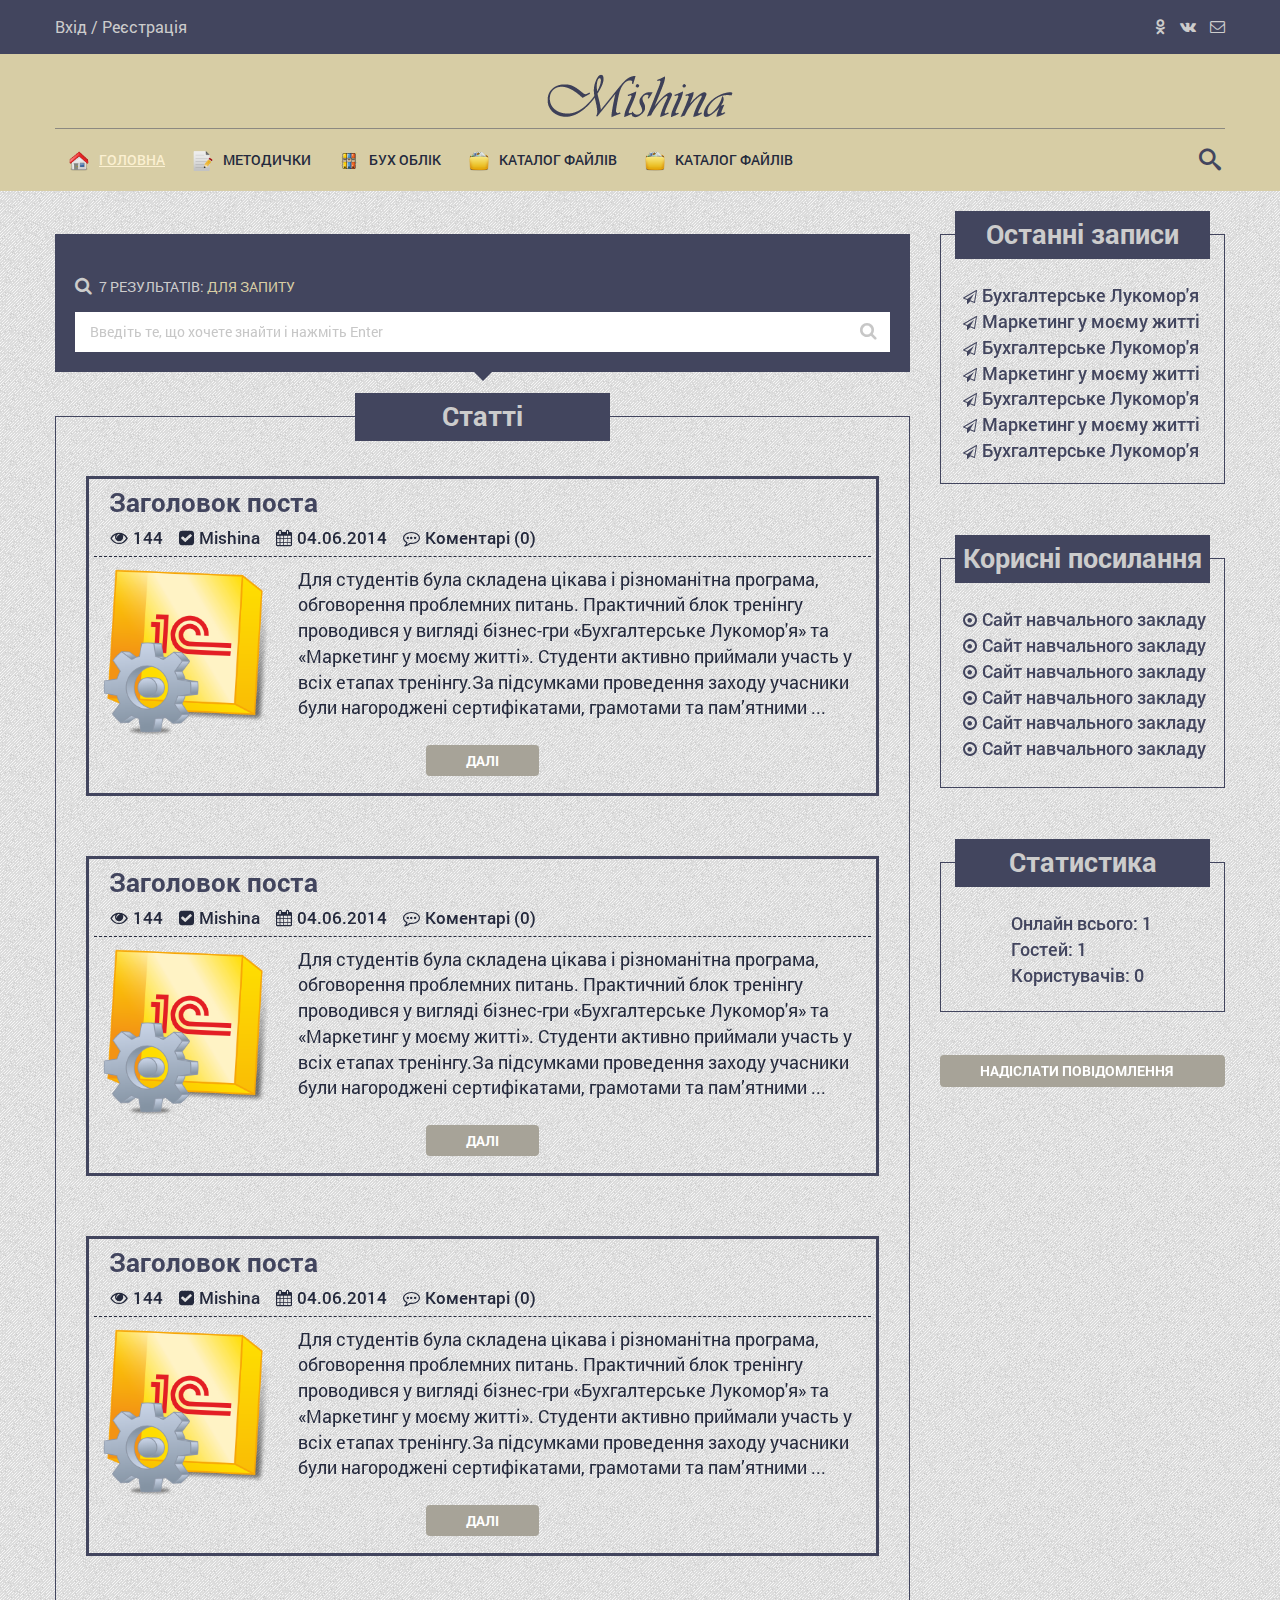
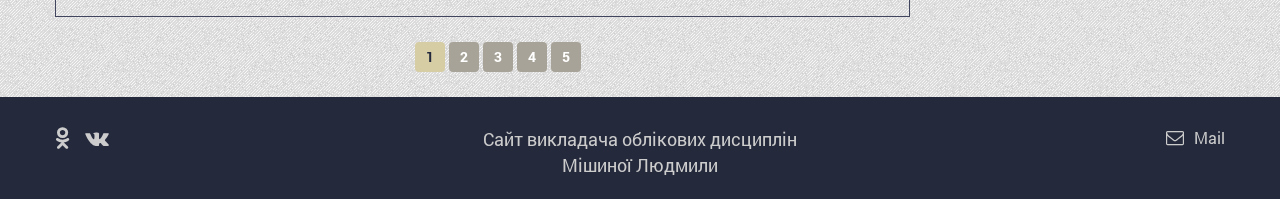
<file: search.html>
<!DOCTYPE html>
<!--[if lt IE 7]><html lang="ru" class="lt-ie9 lt-ie8 lt-ie7"><![endif]-->
<!--[if IE 7]><html lang="ru" class="lt-ie9 lt-ie8"><![endif]-->
<!--[if IE 8]><html lang="ru" class="lt-ie9"><![endif]-->
<!--[if gt IE 8]><!-->
<html lang="ru">
<!--<![endif]-->
<head>
	<meta charset="utf-8" />
	<title>Заголовок</title>
	<meta name="description" content="" />
	<meta http-equiv="X-UA-Compatible" content="IE=edge" />
	<meta name="viewport" content="width=device-width, initial-scale=1.0" />
	<link rel="stylesheet" href="css/reset.css">
	<link rel="shortcut icon" href="" />
	<link rel="stylesheet" href="libs/bootstrap/bootstrap-grid-3.3.1.min.css" />
	<link rel="stylesheet" href="libs/font-awesome-4.7.0/css/font-awesome.min.css" />
	<link rel="stylesheet" href="libs/fancybox/jquery.fancybox.css" />
	<link rel="stylesheet" href="libs/owl-carousel/owl.carousel.css" />
	<link rel="stylesheet" href="libs/countdown/jquery.countdown.css" />
	<link rel="stylesheet" href="css/fonts.css" />
	<link rel="stylesheet" href="css/main.css" />
	<link rel="stylesheet" href="css/media.css" />
	<link rel="stylesheet" href="libs/mobilemenu/jquery.mmenu.all.css">
	<link rel="stylesheet" href="libs/superfish/megafish.css">
	<link rel="stylesheet" href="libs/superfish/superfish.css">
	<link rel="stylesheet" href="libs/slick/slick.css">
	<link rel="stylesheet" href="libs/slick/slick-theme.css">
	<script src="libs/search/modernizr.custom.js"></script>
</head>
<body>

	<div class="wrapper">

		<header class="top_header">
			<div class="header_topline">
				<div class="container">
					<div class="col-md-12">
						<div class="row">
							<div class="top_links">
								<a href="#" target="_blank">Вхід</a> / 
								<a href="#" target="_blank">Реєстрація</a>
							</div>
							<div class="soc_buttons">
								<a href="#"><i class="fa fa-odnoklassniki"></i></a>
								<a href="#"><i class="fa fa-vk"></i></a>
								<a href="#"><i class="fa fa-envelope-o"></i></a>
							</div>
						</div>
					</div>
				</div>
			</div>

			<div class="header_shapka">
				<div class="container">
					<div class="col-md-12">
						<div class="row">
							<a href="#mobile-menu" class="toggle-mnu"><span></span></a>
							<a href="#" class="logotyp"><img src="img/Mishina.png" alt="logo"></a>
					<div class="border"></div>
					<div class="col-md-9">
						<div class="row">
							<div class="main_menu">
								<ul class="sf-menu">
									<li class="active icon_mob"><a href="#"><img src="img/menu_icons/home.png" alt="home_icon">Головна</a></li>
									<li class="icon_mob"><a href="#"><img src="img/menu_icons/file.png" alt="file_icon">Методички</a></li>
									<li class="icon_mob"><a href="#"><img src="img/menu_icons/archive.png" alt="archive_icon">Бух облік</a>
										<ul class="submenu">
											<li><a href="#"><img src="img/menu_icons/1c.png" alt="ic_icon">Алалай</a></li>
											<li><a href="#"><img src="img/menu_icons/1c.png" alt="ic_icon">Махалай</a></li>
											<li><a href="#"><img src="img/menu_icons/1c.png" alt="ic_icon">Мухалай</a></li>
											<li><a href="#"><img src="img/menu_icons/1c.png" alt="ic_icon">Тундурик</a></li>
										</ul>
									</li>
									<li class="icon_mob"><a href="#"><img src="img/menu_icons/folder.png" alt="folder_icon">Каталог файлів</a></li>
									<li class="icon_mob"><a href="#"><img src="img/menu_icons/folder.png" alt="folder_icon">Каталог файлів</a></li>
								</ul>
							</div>
						</div>
					</div>
								<div id="sb-search" class="sb-search">
									<form>
										<input class="sb-search-input" placeholder="Пошук" type="text" value="" name="search" id="search">
										<input class="sb-search-submit" type="submit" value="">
										<span class="sb-icon-search"></span>
									</form>
								</div>
						</div>
					</div>
				</div>
			</div>
		</header>

		<div class="main_content">
			<div class="container">
				<div class="col-lg-9 col-md-8 col-sm-12 col-xs-12">
					<div class="row">
						<div class="search_page">
							<h2><i class="fa fa-search"></i>7 результатів: <span>для запиту</span></h2>
							<div class="search_post_page">
								<form action="" method="post" class="search_post">
								<input type="search" name="" placeholder="Введіть те, що хочете знайти і нажміть Enter" class="input" />
								<button type="submit" class="search_button" name="submit" value="Search"><i class="fa fa-search"></i></button>
								</form>
							</div>
						</div>
						<div class="blog_content">
							<div class="zagolov">Статті</div>
								<div class="box_blog">
									<div class="col-md-12">
											<div class="post_title"><h2><a href="#">Заголовок поста</a></h2></div>
											<div class="post_meta">
												<ul>
												<li><i class="fa fa-eye"></i>144</li>
												<li><i class="fa fa-check-square"></i>Mishina</li>
												<li><i class="fa fa-calendar"></i>04.06.2014</li>
												<li><i class="fa fa-commenting-o"></i>Коментарі (0)</li>
											</ul>
										</div>
									</div>
									<div class="test clearfix">
										<div class="col-md-3 col-sm-3 col-xs-3">
											<a href="#"><img class="post_img" src="img/1c.png" alt="1c"></a>
										</div>
										<div class="col-md-9 col-sm-9 col-xs-9">
											<div class="post_text"><p>  Для студентів була складена цікава і різноманітна програма,
											обговорення проблемних питань. Практичний блок тренінгу проводився у вигляді бізнес-гри 
											«Бухгалтерське Лукомор'я» та «Маркетинг у моєму житті». Студенти активно приймали участь 
											у всіх етапах тренінгу.За підсумками проведення заходу  учасники були нагороджені сертифікатами, грамотами та пам’ятними ...</p>
											</div>
										</div>
									</div>
									<div class="col-md-12">
										<div class="read_more"><a href="#">Далі</a></div>
									</div>
								</div>
								<div class="box_blog">
									<div class="col-md-12">
											<div class="post_title"><h2><a href="#">Заголовок поста</a></h2></div>
											<div class="post_meta">
												<ul>
												<li><i class="fa fa-eye"></i>144</li>
												<li><i class="fa fa-check-square"></i>Mishina</li>
												<li><i class="fa fa-calendar"></i>04.06.2014</li>
												<li><i class="fa fa-commenting-o"></i>Коментарі (0)</li>
											</ul>
										</div>
									</div>
									<div class="test clearfix">
										<div class="col-md-3 col-sm-3 col-xs-3">
											<a href="#"><img class="post_img" src="img/1c.png" alt="1c"></a>
										</div>
										<div class="col-md-9 col-sm-9 col-xs-9">
											<div class="post_text"><p>  Для студентів була складена цікава і різноманітна програма,
											обговорення проблемних питань. Практичний блок тренінгу проводився у вигляді бізнес-гри 
											«Бухгалтерське Лукомор'я» та «Маркетинг у моєму житті». Студенти активно приймали участь 
											у всіх етапах тренінгу.За підсумками проведення заходу  учасники були нагороджені сертифікатами, грамотами та пам’ятними ...</p>
											</div>
										</div>
									</div>
									<div class="col-md-12">
										<div class="read_more"><a href="#">Далі</a></div>
									</div>
								</div>
								<div class="box_blog">
									<div class="col-md-12">
											<div class="post_title"><h2><a href="#">Заголовок поста</a></h2></div>
											<div class="post_meta">
												<ul>
												<li><i class="fa fa-eye"></i>144</li>
												<li><i class="fa fa-check-square"></i>Mishina</li>
												<li><i class="fa fa-calendar"></i>04.06.2014</li>
												<li><i class="fa fa-commenting-o"></i>Коментарі (0)</li>
											</ul>
										</div>
									</div>
									<div class="test clearfix">
										<div class="col-md-3 col-sm-3 col-xs-3">
											<a href="#"><img class="post_img" src="img/1c.png" alt="1c"></a>
										</div>
										<div class="col-md-9 col-sm-9 col-xs-9">
											<div class="post_text"><p>  Для студентів була складена цікава і різноманітна програма,
											обговорення проблемних питань. Практичний блок тренінгу проводився у вигляді бізнес-гри 
											«Бухгалтерське Лукомор'я» та «Маркетинг у моєму житті». Студенти активно приймали участь 
											у всіх етапах тренінгу.За підсумками проведення заходу  учасники були нагороджені сертифікатами, грамотами та пам’ятними ...</p>
											</div>
										</div>
									</div>
									<div class="col-md-12">
										<div class="read_more"><a href="#">Далі</a></div>
									</div>
								</div>
						</div>
					</div>
				</div>

				<div class="sidebar">
					<div class="col-lg-3 col-md-4">
						<div class="row">
							<div class="sidebar1">
								<div class="zagolov" id="zagolov_sidebar">Останні записи</div>
								<div class="recposts">
									<ul>
										<li><a href="#"><i class="fa fa-paper-plane-o"></i>Бухгалтерське Лукомор'я</a></li>
										<li><a href="#"><i class="fa fa-paper-plane-o"></i>Маркетинг у моєму житті</a></li>
										<li><a href="#"><i class="fa fa-paper-plane-o"></i>Бухгалтерське Лукомор'я</a></li>
										<li><a href="#"><i class="fa fa-paper-plane-o"></i>Маркетинг у моєму житті</a></li>
										<li><a href="#"><i class="fa fa-paper-plane-o"></i>Бухгалтерське Лукомор'я</a></li>
										<li><a href="#"><i class="fa fa-paper-plane-o"></i>Маркетинг у моєму житті</a></li>
										<li><a href="#"><i class="fa fa-paper-plane-o"></i>Бухгалтерське Лукомор'я</a></li>
									</ul>
								</div>
							</div>

							<div class="sidebar2">
								<div class="zagolov" id="zagolov_sidebar">Корисні посилання</div>
								<div class="useflinks">
									<ul>
										<li><a href="#"><i class="fa fa-dot-circle-o" aria-hidden="true"></i>Сайт навчального закладу</a></li>
										<li><a href="#"><i class="fa fa-dot-circle-o"></i>Сайт навчального закладу</a></li>
										<li><a href="#"><i class="fa fa-dot-circle-o"></i>Сайт навчального закладу</a></li>
										<li><a href="#"><i class="fa fa-dot-circle-o"></i>Сайт навчального закладу</a></li>
										<li><a href="#"><i class="fa fa-dot-circle-o"></i>Сайт навчального закладу</a></li>
										<li><a href="#"><i class="fa fa-dot-circle-o"></i>Сайт навчального закладу</a></li>
									</ul>
								</div>
							</div>

							<div class="sidebar3">
								<div class="zagolov" id="zagolov_sidebar">Статистика</div>
								<div class="statistics">
									<ul>
										<li>Онлайн всього: 1</li>
										<li>Гостей: 1</li>
										<li>Користувачів: 0</li>
									</ul>
								</div>
							</div>
							<div class="mail_form">
								<a href="#callback" class="button fancybox">Надіслати повідомлення</a>
							</div>
						</div>
					</div>
				</div>
				<div class="col-lg-9 col-md-8 col-sm-12 col-xs-12">
					<div class="row">
						<div class="pagination">
							<a class="active" href="#">1</a>
							<a href="#">2</a>
							<a href="#">3</a>
							<a href="#">4</a>
							<a href="#">5</a>
						</div>
					</div>
				</div>
			</div>
		</div>

		<div class="hidden">
			<form id="callback" class="pop_form">
				<h3>Надіслати повідомлення на Gmail</h3>
				<input type="text" name="name" placeholder="Ваше ім'я..." required /><br>
				<textarea type="text" name="massage" required></textarea><br>
				<button class="button" type="submit">Відправити</button>
			</form>
		</div>

		<div class="footer">
			<div class="container">
				<div class="col-lg-12">
					<div class="row">
			<div class="col-lg-4 col-md-4 hidden-sm hidden-xs">
				<div class="row">
					<div class="social_footer">
						<a href="#"><i class="fa fa-odnoklassniki"></i></a>
						<a href="#"><i class="fa fa-vk"></i></a>
					</div>
				</div>
			</div>
			<div class="col-lg-4 col-md-4 col-sm-12 col-xs-12">
				<div class="row">
					<div class="text_footer">
						<p>Сайт викладача облікових дисциплін</p>
						<span>Мішиної Людмили</span>
					</div>
				</div>
			</div>
			<div class="col-lg-4 col-md-4 hidden-sm hidden-xs">
				<div class="row">
					<div class="contacts_footer">
						<p><a href="#"><i class="fa fa-envelope-o"></i>Mail</a></p>
					</div>
				</div>
			</div>
					</div>
				</div>
			</div>
		</div>

	</div>


	<!--[if lt IE 9]>
	<script src="libs/html5shiv/es5-shim.min.js"></script>
	<script src="libs/html5shiv/html5shiv.min.js"></script>
	<script src="libs/html5shiv/html5shiv-printshiv.min.js"></script>
	<script src="libs/respond/respond.min.js"></script>
	<![endif]-->
	<script src="libs/jquery/jquery-1.11.1.min.js"></script>
	<script src="libs/jquery-mousewheel/jquery.mousewheel.min.js"></script>
	<script src="libs/fancybox/jquery.fancybox.pack.js"></script>
	<script src="libs/waypoints/waypoints-1.6.2.min.js"></script>
	<script src="libs/scrollto/jquery.scrollTo.min.js"></script>
	<script src="libs/owl-carousel/owl.carousel.min.js"></script>
	<script src="libs/countdown/jquery.plugin.js"></script>
	<script src="libs/countdown/jquery.countdown.min.js"></script>
	<script src="libs/countdown/jquery.countdown-ru.js"></script>
	<script src="libs/landing-nav/navigation.js"></script>
	<script src="js/common.js"></script>
	<script src="libs/superfish/superfish.min.js"></script>
	<script src="libs/mobilemenu/jquery.mmenu.all.min.js"></script>
	<script src="libs/search/classie.js"></script>
	<script src="libs/search/uisearch.js"></script>
	<script>
		new UISearch( document.getElementById( 'sb-search' ) );
	</script>
	<script src="libs/slick/slick.min.js"></script>
	<!-- Yandex.Metrika counter --><!-- /Yandex.Metrika counter -->
	<!-- Google Analytics counter --><!-- /Google Analytics counter -->
</body>
</html>
</file>
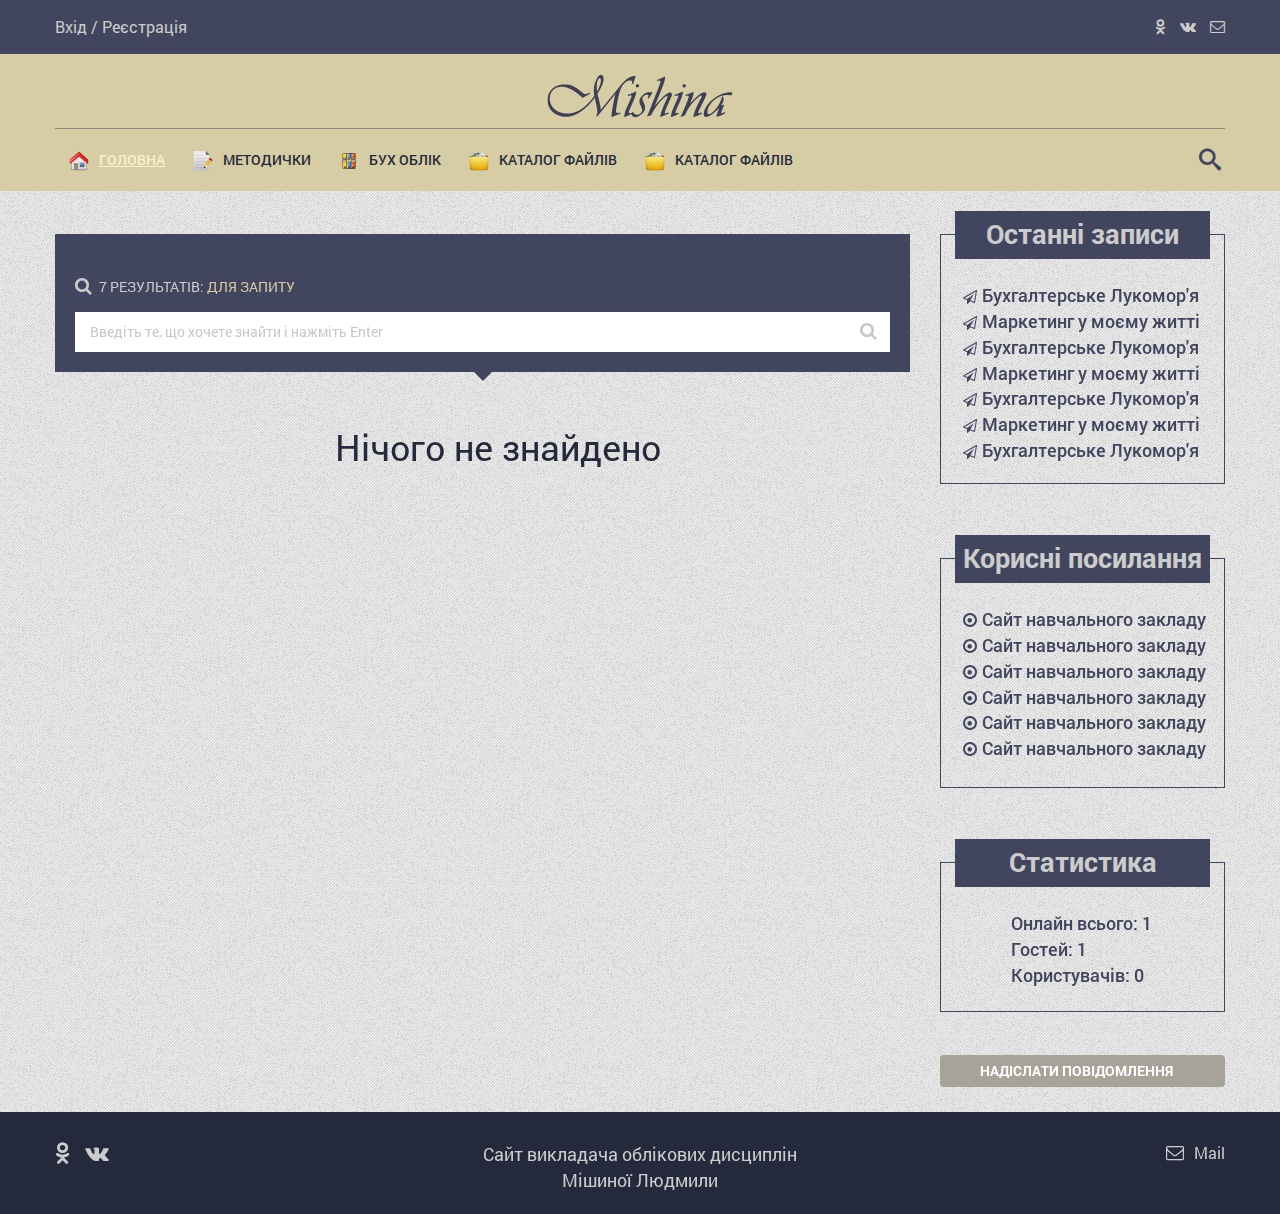
<file: search_nenaideno.html>
<!DOCTYPE html>
<!--[if lt IE 7]><html lang="ru" class="lt-ie9 lt-ie8 lt-ie7"><![endif]-->
<!--[if IE 7]><html lang="ru" class="lt-ie9 lt-ie8"><![endif]-->
<!--[if IE 8]><html lang="ru" class="lt-ie9"><![endif]-->
<!--[if gt IE 8]><!-->
<html lang="ru">
<!--<![endif]-->
<head>
	<meta charset="utf-8" />
	<title>Заголовок</title>
	<meta name="description" content="" />
	<meta http-equiv="X-UA-Compatible" content="IE=edge" />
	<meta name="viewport" content="width=device-width, initial-scale=1.0" />
	<link rel="stylesheet" href="css/reset.css">
	<link rel="shortcut icon" href="" />
	<link rel="stylesheet" href="libs/bootstrap/bootstrap-grid-3.3.1.min.css" />
	<link rel="stylesheet" href="libs/font-awesome-4.7.0/css/font-awesome.min.css" />
	<link rel="stylesheet" href="libs/fancybox/jquery.fancybox.css" />
	<link rel="stylesheet" href="libs/owl-carousel/owl.carousel.css" />
	<link rel="stylesheet" href="libs/countdown/jquery.countdown.css" />
	<link rel="stylesheet" href="css/fonts.css" />
	<link rel="stylesheet" href="css/main.css" />
	<link rel="stylesheet" href="css/media.css" />
	<link rel="stylesheet" href="libs/mobilemenu/jquery.mmenu.all.css">
	<link rel="stylesheet" href="libs/superfish/megafish.css">
	<link rel="stylesheet" href="libs/superfish/superfish.css">
	<link rel="stylesheet" href="libs/slick/slick.css">
	<link rel="stylesheet" href="libs/slick/slick-theme.css">
	<script src="libs/search/modernizr.custom.js"></script>
</head>
<body>

	<div class="wrapper">

		<header class="top_header">
			<div class="header_topline">
				<div class="container">
					<div class="col-md-12">
						<div class="row">
							<div class="top_links">
								<a href="#" target="_blank">Вхід</a> / 
								<a href="#" target="_blank">Реєстрація</a>
							</div>
							<div class="soc_buttons">
								<a href="#"><i class="fa fa-odnoklassniki"></i></a>
								<a href="#"><i class="fa fa-vk"></i></a>
								<a href="#"><i class="fa fa-envelope-o"></i></a>
							</div>
						</div>
					</div>
				</div>
			</div>

			<div class="header_shapka">
				<div class="container">
					<div class="col-md-12">
						<div class="row">
							<a href="#mobile-menu" class="toggle-mnu"><span></span></a>
							<a href="#" class="logotyp"><img src="img/Mishina.png" alt="logo"></a>
					<div class="border"></div>
					<div class="col-md-9">
						<div class="row">
							<div class="main_menu">
								<ul class="sf-menu">
									<li class="active icon_mob"><a href="#"><img src="img/menu_icons/home.png" alt="home_icon">Головна</a></li>
									<li class="icon_mob"><a href="#"><img src="img/menu_icons/file.png" alt="file_icon">Методички</a></li>
									<li class="icon_mob"><a href="#"><img src="img/menu_icons/archive.png" alt="archive_icon">Бух облік</a>
										<ul class="submenu">
											<li><a href="#"><img src="img/menu_icons/1c.png" alt="ic_icon">Алалай</a></li>
											<li><a href="#"><img src="img/menu_icons/1c.png" alt="ic_icon">Махалай</a></li>
											<li><a href="#"><img src="img/menu_icons/1c.png" alt="ic_icon">Мухалай</a></li>
											<li><a href="#"><img src="img/menu_icons/1c.png" alt="ic_icon">Тундурик</a></li>
										</ul>
									</li>
									<li class="icon_mob"><a href="#"><img src="img/menu_icons/folder.png" alt="folder_icon">Каталог файлів</a></li>
									<li class="icon_mob"><a href="#"><img src="img/menu_icons/folder.png" alt="folder_icon">Каталог файлів</a></li>
								</ul>
							</div>
						</div>
					</div>
								<div id="sb-search" class="sb-search">
									<form>
										<input class="sb-search-input" placeholder="Пошук" type="text" value="" name="search" id="search">
										<input class="sb-search-submit" type="submit" value="">
										<span class="sb-icon-search"></span>
									</form>
								</div>
						</div>
					</div>
				</div>
			</div>
		</header>

		<div class="main_content">
			<div class="container">
				<div class="col-lg-9 col-md-8 col-sm-12 col-xs-12">
					<div class="row">
						<div class="search_page">
							<h2><i class="fa fa-search"></i>7 результатів: <span>для запиту</span></h2>
							<div class="search_post_page">
								<form action="" method="post" class="search_post">
								<input type="search" name="" placeholder="Введіть те, що хочете знайти і нажміть Enter" class="input" />
								<button type="submit" class="search_button" name="submit" value="Search"><i class="fa fa-search"></i></button>
								</form>
							</div>
						</div>
						<div class="search_nenaideno">
							<h3>Нічого не знайдено</h3>
						</div>
					</div>
				</div>

				<div class="sidebar">
					<div class="col-lg-3 col-md-4">
						<div class="row">
							<div class="sidebar1">
								<div class="zagolov" id="zagolov_sidebar">Останні записи</div>
								<div class="recposts">
									<ul>
										<li><a href="#"><i class="fa fa-paper-plane-o"></i>Бухгалтерське Лукомор'я</a></li>
										<li><a href="#"><i class="fa fa-paper-plane-o"></i>Маркетинг у моєму житті</a></li>
										<li><a href="#"><i class="fa fa-paper-plane-o"></i>Бухгалтерське Лукомор'я</a></li>
										<li><a href="#"><i class="fa fa-paper-plane-o"></i>Маркетинг у моєму житті</a></li>
										<li><a href="#"><i class="fa fa-paper-plane-o"></i>Бухгалтерське Лукомор'я</a></li>
										<li><a href="#"><i class="fa fa-paper-plane-o"></i>Маркетинг у моєму житті</a></li>
										<li><a href="#"><i class="fa fa-paper-plane-o"></i>Бухгалтерське Лукомор'я</a></li>
									</ul>
								</div>
							</div>

							<div class="sidebar2">
								<div class="zagolov" id="zagolov_sidebar">Корисні посилання</div>
								<div class="useflinks">
									<ul>
										<li><a href="#"><i class="fa fa-dot-circle-o" aria-hidden="true"></i>Сайт навчального закладу</a></li>
										<li><a href="#"><i class="fa fa-dot-circle-o"></i>Сайт навчального закладу</a></li>
										<li><a href="#"><i class="fa fa-dot-circle-o"></i>Сайт навчального закладу</a></li>
										<li><a href="#"><i class="fa fa-dot-circle-o"></i>Сайт навчального закладу</a></li>
										<li><a href="#"><i class="fa fa-dot-circle-o"></i>Сайт навчального закладу</a></li>
										<li><a href="#"><i class="fa fa-dot-circle-o"></i>Сайт навчального закладу</a></li>
									</ul>
								</div>
							</div>

							<div class="sidebar3">
								<div class="zagolov" id="zagolov_sidebar">Статистика</div>
								<div class="statistics">
									<ul>
										<li>Онлайн всього: 1</li>
										<li>Гостей: 1</li>
										<li>Користувачів: 0</li>
									</ul>
								</div>
							</div>
							<div class="mail_form">
								<a href="#callback" class="button fancybox">Надіслати повідомлення</a>
							</div>
						</div>
					</div>
				</div>
			</div>
		</div>

		<div class="hidden">
			<form id="callback" class="pop_form">
				<h3>Надіслати повідомлення на Gmail</h3>
				<input type="text" name="name" placeholder="Ваше ім'я..." required /><br>
				<textarea type="text" name="massage" required></textarea><br>
				<button class="button" type="submit">Відправити</button>
			</form>
		</div>

		<div class="footer">
			<div class="container">
				<div class="col-lg-12">
					<div class="row">
			<div class="col-lg-4 col-md-4 hidden-sm hidden-xs">
				<div class="row">
					<div class="social_footer">
						<a href="#"><i class="fa fa-odnoklassniki"></i></a>
						<a href="#"><i class="fa fa-vk"></i></a>
					</div>
				</div>
			</div>
			<div class="col-lg-4 col-md-4 col-sm-12 col-xs-12">
				<div class="row">
					<div class="text_footer">
						<p>Сайт викладача облікових дисциплін</p>
						<span>Мішиної Людмили</span>
					</div>
				</div>
			</div>
			<div class="col-lg-4 col-md-4 hidden-sm hidden-xs">
				<div class="row">
					<div class="contacts_footer">
						<p><a href="#"><i class="fa fa-envelope-o"></i>Mail</a></p>
					</div>
				</div>
			</div>
					</div>
				</div>
			</div>
		</div>

	</div>


	<!--[if lt IE 9]>
	<script src="libs/html5shiv/es5-shim.min.js"></script>
	<script src="libs/html5shiv/html5shiv.min.js"></script>
	<script src="libs/html5shiv/html5shiv-printshiv.min.js"></script>
	<script src="libs/respond/respond.min.js"></script>
	<![endif]-->
	<script src="libs/jquery/jquery-1.11.1.min.js"></script>
	<script src="libs/jquery-mousewheel/jquery.mousewheel.min.js"></script>
	<script src="libs/fancybox/jquery.fancybox.pack.js"></script>
	<script src="libs/waypoints/waypoints-1.6.2.min.js"></script>
	<script src="libs/scrollto/jquery.scrollTo.min.js"></script>
	<script src="libs/owl-carousel/owl.carousel.min.js"></script>
	<script src="libs/countdown/jquery.plugin.js"></script>
	<script src="libs/countdown/jquery.countdown.min.js"></script>
	<script src="libs/countdown/jquery.countdown-ru.js"></script>
	<script src="libs/landing-nav/navigation.js"></script>
	<script src="js/common.js"></script>
	<script src="libs/superfish/superfish.min.js"></script>
	<script src="libs/mobilemenu/jquery.mmenu.all.min.js"></script>
	<script src="libs/search/classie.js"></script>
	<script src="libs/search/uisearch.js"></script>
	<script>
		new UISearch( document.getElementById( 'sb-search' ) );
	</script>
	<script src="libs/slick/slick.min.js"></script>
	<!-- Yandex.Metrika counter --><!-- /Yandex.Metrika counter -->
	<!-- Google Analytics counter --><!-- /Google Analytics counter -->
</body>
</html>
</file>
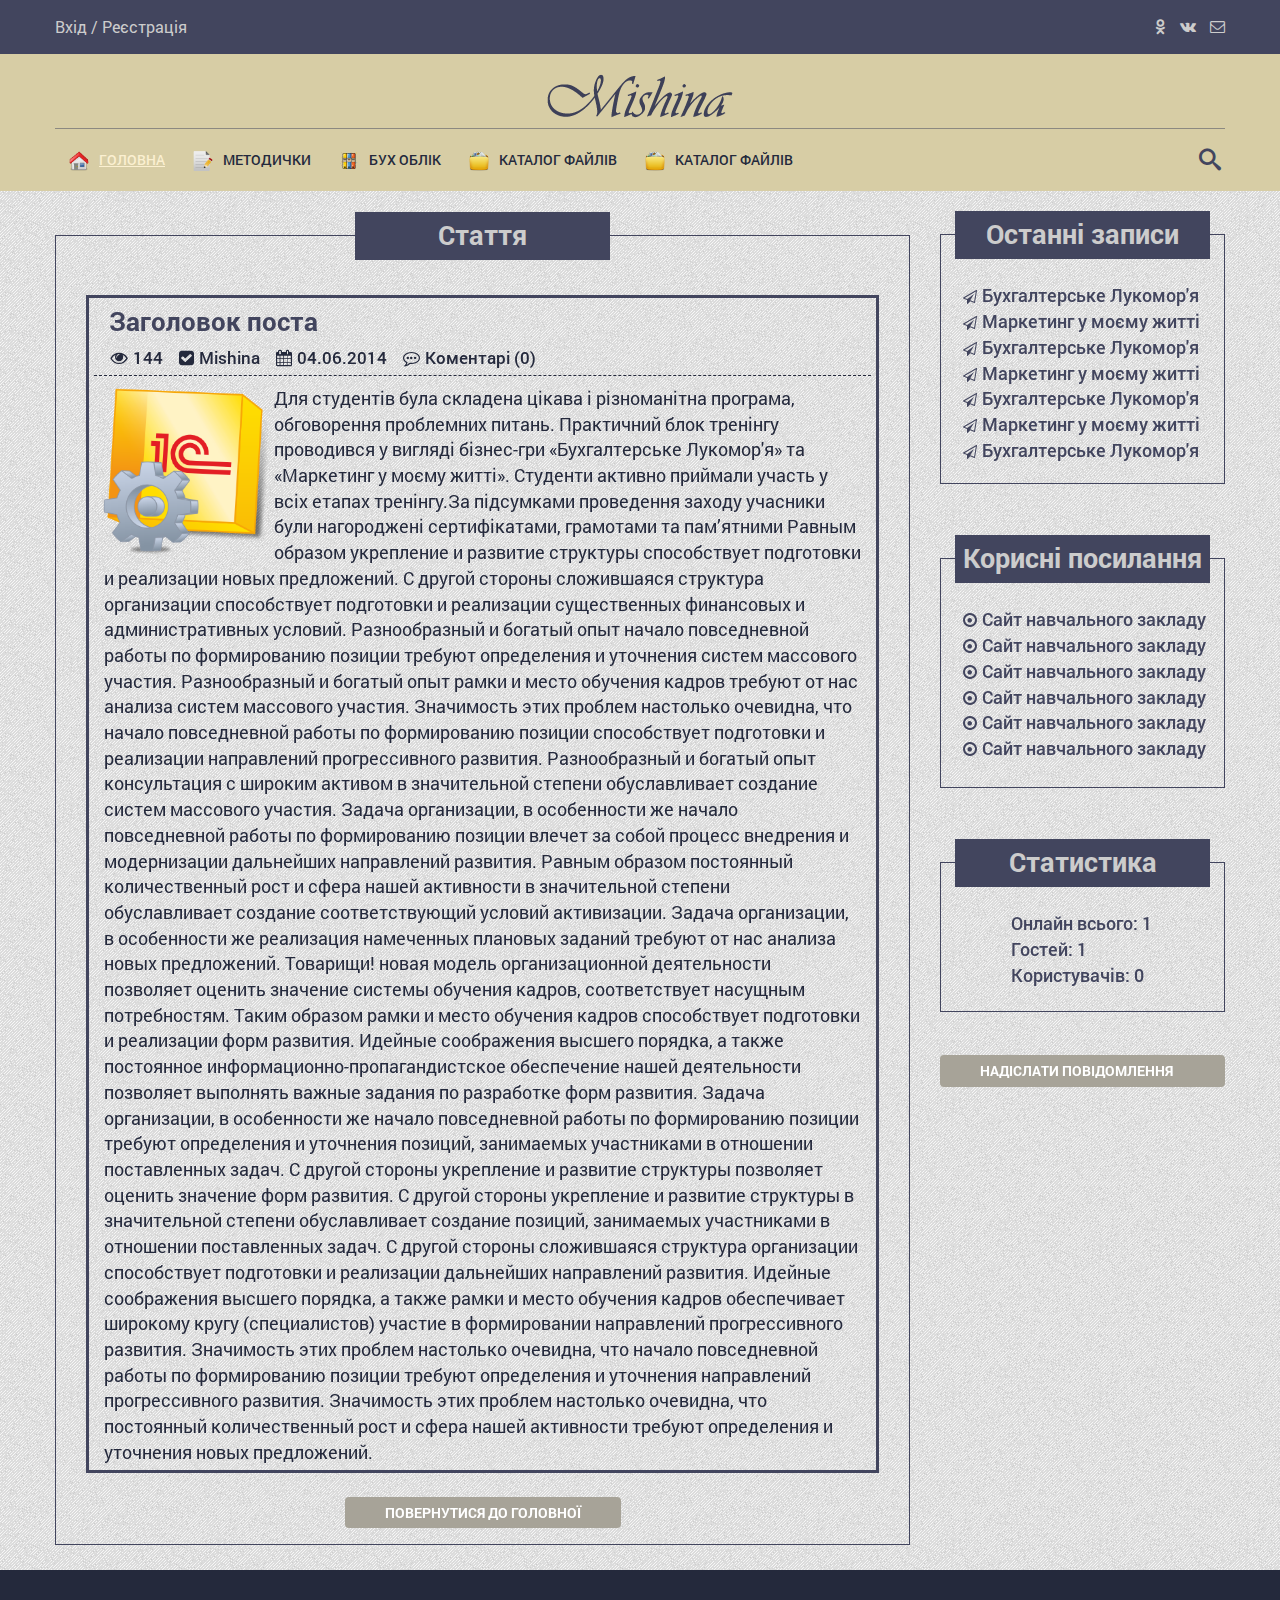
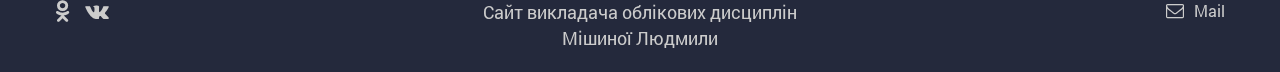
<file: single.html>
<!DOCTYPE html>
<!--[if lt IE 7]><html lang="ru" class="lt-ie9 lt-ie8 lt-ie7"><![endif]-->
<!--[if IE 7]><html lang="ru" class="lt-ie9 lt-ie8"><![endif]-->
<!--[if IE 8]><html lang="ru" class="lt-ie9"><![endif]-->
<!--[if gt IE 8]><!-->
<html lang="ru">
<!--<![endif]-->
<head>
	<meta charset="utf-8" />
	<title>Пост внутри</title>
	<meta name="description" content="" />
	<meta http-equiv="X-UA-Compatible" content="IE=edge" />
	<meta name="viewport" content="width=device-width, initial-scale=1.0" />
	<link rel="stylesheet" href="css/reset.css">
	<link rel="shortcut icon" href="" />
	<link rel="stylesheet" href="libs/bootstrap/bootstrap-grid-3.3.1.min.css" />
	<link rel="stylesheet" href="libs/font-awesome-4.7.0/css/font-awesome.min.css" />
	<link rel="stylesheet" href="libs/fancybox/jquery.fancybox.css" />
	<link rel="stylesheet" href="libs/owl-carousel/owl.carousel.css" />
	<link rel="stylesheet" href="libs/countdown/jquery.countdown.css" />
	<link rel="stylesheet" href="css/fonts.css" />
	<link rel="stylesheet" href="css/main.css" />
	<link rel="stylesheet" href="css/media.css" />
	<link rel="stylesheet" href="libs/mobilemenu/jquery.mmenu.all.css">
	<link rel="stylesheet" href="libs/superfish/megafish.css">
	<link rel="stylesheet" href="libs/superfish/superfish.css">
	<link rel="stylesheet" href="libs/slick/slick.css">
	<link rel="stylesheet" href="libs/slick/slick-theme.css">
	<script src="libs/search/modernizr.custom.js"></script>
</head>
<body>

	<div class="wrapper">

		<header class="top_header">
			<div class="header_topline">
				<div class="container">
					<div class="col-md-12">
						<div class="row">
							<div class="top_links">
								<a href="#" target="_blank">Вхід</a> / 
								<a href="#" target="_blank">Реєстрація</a>
							</div>
							<div class="soc_buttons">
								<a href="#"><i class="fa fa-odnoklassniki"></i></a>
								<a href="#"><i class="fa fa-vk"></i></a>
								<a href="#"><i class="fa fa-envelope-o"></i></a>
							</div>
						</div>
					</div>
				</div>
			</div>

			<div class="header_shapka">
				<div class="container">
					<div class="col-md-12">
						<div class="row">
							<a href="#mobile-menu" class="toggle-mnu"><span></span></a>
							<a href="#" class="logotyp"><img src="img/Mishina.png" alt="logo"></a>
					<div class="border"></div>
					<div class="col-md-9">
						<div class="row">
							<div class="main_menu">
								<ul class="sf-menu">
									<li class="active icon_mob"><a href="#"><img src="img/menu_icons/home.png" alt="home_icon">Головна</a></li>
									<li class="icon_mob"><a href="#"><img src="img/menu_icons/file.png" alt="file_icon">Методички</a></li>
									<li class="icon_mob"><a href="#"><img src="img/menu_icons/archive.png" alt="archive_icon">Бух облік</a>
										<ul class="submenu">
											<li><a href="#"><img src="img/menu_icons/1c.png" alt="ic_icon">Алалай</a></li>
											<li><a href="#"><img src="img/menu_icons/1c.png" alt="ic_icon">Махалай</a></li>
											<li><a href="#"><img src="img/menu_icons/1c.png" alt="ic_icon">Мухалай</a></li>
											<li><a href="#"><img src="img/menu_icons/1c.png" alt="ic_icon">Тундурик</a></li>
										</ul>
									</li>
									<li class="icon_mob"><a href="#"><img src="img/menu_icons/folder.png" alt="folder_icon">Каталог файлів</a></li>
									<li class="icon_mob"><a href="#"><img src="img/menu_icons/folder.png" alt="folder_icon">Каталог файлів</a></li>
								</ul>
							</div>
						</div>
					</div>
								<div id="sb-search" class="sb-search">
									<form>
										<input class="sb-search-input" placeholder="Пошук" type="text" value="" name="search" id="search">
										<input class="sb-search-submit" type="submit" value="">
										<span class="sb-icon-search"></span>
									</form>
								</div>
						</div>
					</div>
				</div>
			</div>
		</header>

		<div class="main_content">
			<div class="container">
				<div class="col-lg-9 col-md-8 col-sm-12 col-xs-12">
					<div class="row">
						<div class="blog_content">
							<div class="zagolov">Стаття</div>
								<div class="box_blog">
											<div class="post_title"><h2><a href="#">Заголовок поста</a></h2></div>
											<div class="post_meta">
												<ul>
												<li><i class="fa fa-eye"></i>144</li>
												<li><i class="fa fa-check-square"></i>Mishina</li>
												<li><i class="fa fa-calendar"></i>04.06.2014</li>
												<li><i class="fa fa-commenting-o"></i>Коментарі (0)</li>
											</ul>
										</div>
									<div class="test clearfix">
											<a href="#"><img class="post_img" src="img/1c.png" alt="1c"></a>
											<div class="post_text"><p>  Для студентів була складена цікава і різноманітна програма,
											обговорення проблемних питань. Практичний блок тренінгу проводився у вигляді бізнес-гри 
											«Бухгалтерське Лукомор'я» та «Маркетинг у моєму житті». Студенти активно приймали участь 
											у всіх етапах тренінгу.За підсумками проведення заходу  учасники були нагороджені сертифікатами, грамотами та пам’ятними Равным образом укрепление и развитие структуры способствует подготовки и реализации новых предложений. С другой стороны сложившаяся структура организации способствует подготовки и реализации существенных финансовых и административных условий.

											Разнообразный и богатый опыт начало повседневной работы по формированию позиции требуют определения и уточнения систем массового участия. Разнообразный и богатый опыт рамки и место обучения кадров требуют от нас анализа систем массового участия. Значимость этих проблем настолько очевидна, что начало повседневной работы по формированию позиции способствует подготовки и реализации направлений прогрессивного развития.

											Разнообразный и богатый опыт консультация с широким активом в значительной степени обуславливает создание систем массового участия. Задача организации, в особенности же начало повседневной работы по формированию позиции влечет за собой процесс внедрения и модернизации дальнейших направлений развития. Равным образом постоянный количественный рост и сфера нашей активности в значительной степени обуславливает создание соответствующий условий активизации. Задача организации, в особенности же реализация намеченных плановых заданий требуют от нас анализа новых предложений. Товарищи! новая модель организационной деятельности позволяет оценить значение системы обучения кадров, соответствует насущным потребностям.

											Таким образом рамки и место обучения кадров способствует подготовки и реализации форм развития. Идейные соображения высшего порядка, а также постоянное информационно-пропагандистское обеспечение нашей деятельности позволяет выполнять важные задания по разработке форм развития. Задача организации, в особенности же начало повседневной работы по формированию позиции требуют определения и уточнения позиций, занимаемых участниками в отношении поставленных задач.

											С другой стороны укрепление и развитие структуры позволяет оценить значение форм развития. С другой стороны укрепление и развитие структуры в значительной степени обуславливает создание позиций, занимаемых участниками в отношении поставленных задач. С другой стороны сложившаяся структура организации способствует подготовки и реализации дальнейших направлений развития. Идейные соображения высшего порядка, а также рамки и место обучения кадров обеспечивает широкому кругу (специалистов) участие в формировании направлений прогрессивного развития. Значимость этих проблем настолько очевидна, что начало повседневной работы по формированию позиции требуют определения и уточнения направлений прогрессивного развития. Значимость этих проблем настолько очевидна, что постоянный количественный рост и сфера нашей активности требуют определения и уточнения новых предложений.</p>
											</div>
									</div>
								</div>
							<div class="single_button"><a href="#">Повернутися до головної</a></div>
						</div>
					</div>
				</div>

				<div class="sidebar">
					<div class="col-lg-3 col-md-4">
						<div class="row">
							<div class="sidebar1">
								<div class="zagolov" id="zagolov_sidebar">Останні записи</div>
								<div class="recposts">
									<ul>
										<li><a href="#"><i class="fa fa-paper-plane-o"></i>Бухгалтерське Лукомор'я</a></li>
										<li><a href="#"><i class="fa fa-paper-plane-o"></i>Маркетинг у моєму житті</a></li>
										<li><a href="#"><i class="fa fa-paper-plane-o"></i>Бухгалтерське Лукомор'я</a></li>
										<li><a href="#"><i class="fa fa-paper-plane-o"></i>Маркетинг у моєму житті</a></li>
										<li><a href="#"><i class="fa fa-paper-plane-o"></i>Бухгалтерське Лукомор'я</a></li>
										<li><a href="#"><i class="fa fa-paper-plane-o"></i>Маркетинг у моєму житті</a></li>
										<li><a href="#"><i class="fa fa-paper-plane-o"></i>Бухгалтерське Лукомор'я</a></li>
									</ul>
								</div>
							</div>

							<div class="sidebar2">
								<div class="zagolov" id="zagolov_sidebar">Корисні посилання</div>
								<div class="useflinks">
									<ul>
										<li><a href="#"><i class="fa fa-dot-circle-o" aria-hidden="true"></i>Сайт навчального закладу</a></li>
										<li><a href="#"><i class="fa fa-dot-circle-o"></i>Сайт навчального закладу</a></li>
										<li><a href="#"><i class="fa fa-dot-circle-o"></i>Сайт навчального закладу</a></li>
										<li><a href="#"><i class="fa fa-dot-circle-o"></i>Сайт навчального закладу</a></li>
										<li><a href="#"><i class="fa fa-dot-circle-o"></i>Сайт навчального закладу</a></li>
										<li><a href="#"><i class="fa fa-dot-circle-o"></i>Сайт навчального закладу</a></li>
									</ul>
								</div>
							</div>

							<div class="sidebar3">
								<div class="zagolov" id="zagolov_sidebar">Статистика</div>
								<div class="statistics">
									<ul>
										<li>Онлайн всього: 1</li>
										<li>Гостей: 1</li>
										<li>Користувачів: 0</li>
									</ul>
								</div>
							</div>
							<div class="mail_form">
								<a href="#callback" class="button fancybox">Надіслати повідомлення</a>
							</div>
						</div>
					</div>
				</div>

			</div>
		</div>

		<div class="hidden">
			<form id="callback" class="pop_form">
				<h3>Надіслати повідомлення на Gmail</h3>
				<input type="text" name="name" placeholder="Ваше ім'я..." required /><br>
				<textarea type="text" name="massage" required></textarea><br>
				<button class="button" type="submit">Відправити</button>
			</form>
		</div>

		<div class="footer">
			<div class="container">
				<div class="col-lg-12">
					<div class="row">
			<div class="col-lg-4 col-md-4 hidden-sm hidden-xs">
				<div class="row">
					<div class="social_footer">
						<a href="#"><i class="fa fa-odnoklassniki"></i></a>
						<a href="#"><i class="fa fa-vk"></i></a>
					</div>
				</div>
			</div>
			<div class="col-lg-4 col-md-4 col-sm-12 col-xs-12">
				<div class="row">
					<div class="text_footer">
						<p>Сайт викладача облікових дисциплін</p>
						<span>Мішиної Людмили</span>
					</div>
				</div>
			</div>
			<div class="col-lg-4 col-md-4 hidden-sm hidden-xs">
				<div class="row">
					<div class="contacts_footer">
						<p><a href="#"><i class="fa fa-envelope-o"></i>Mail</a></p>
					</div>
				</div>
			</div>
					</div>
				</div>
			</div>
		</div>

	</div>


	<!--[if lt IE 9]>
	<script src="libs/html5shiv/es5-shim.min.js"></script>
	<script src="libs/html5shiv/html5shiv.min.js"></script>
	<script src="libs/html5shiv/html5shiv-printshiv.min.js"></script>
	<script src="libs/respond/respond.min.js"></script>
	<![endif]-->
	<script src="libs/jquery/jquery-1.11.1.min.js"></script>
	<script src="libs/jquery-mousewheel/jquery.mousewheel.min.js"></script>
	<script src="libs/fancybox/jquery.fancybox.pack.js"></script>
	<script src="libs/waypoints/waypoints-1.6.2.min.js"></script>
	<script src="libs/scrollto/jquery.scrollTo.min.js"></script>
	<script src="libs/owl-carousel/owl.carousel.min.js"></script>
	<script src="libs/countdown/jquery.plugin.js"></script>
	<script src="libs/countdown/jquery.countdown.min.js"></script>
	<script src="libs/countdown/jquery.countdown-ru.js"></script>
	<script src="libs/landing-nav/navigation.js"></script>
	<script src="js/common.js"></script>
	<script src="libs/superfish/superfish.min.js"></script>
	<script src="libs/mobilemenu/jquery.mmenu.all.min.js"></script>
	<script src="libs/search/classie.js"></script>
	<script src="libs/search/uisearch.js"></script>
	<script>
		new UISearch( document.getElementById( 'sb-search' ) );
	</script>
	<script src="libs/slick/slick.min.js"></script>
	<!-- Yandex.Metrika counter --><!-- /Yandex.Metrika counter -->
	<!-- Google Analytics counter --><!-- /Google Analytics counter -->
</body>
</html>
</file>
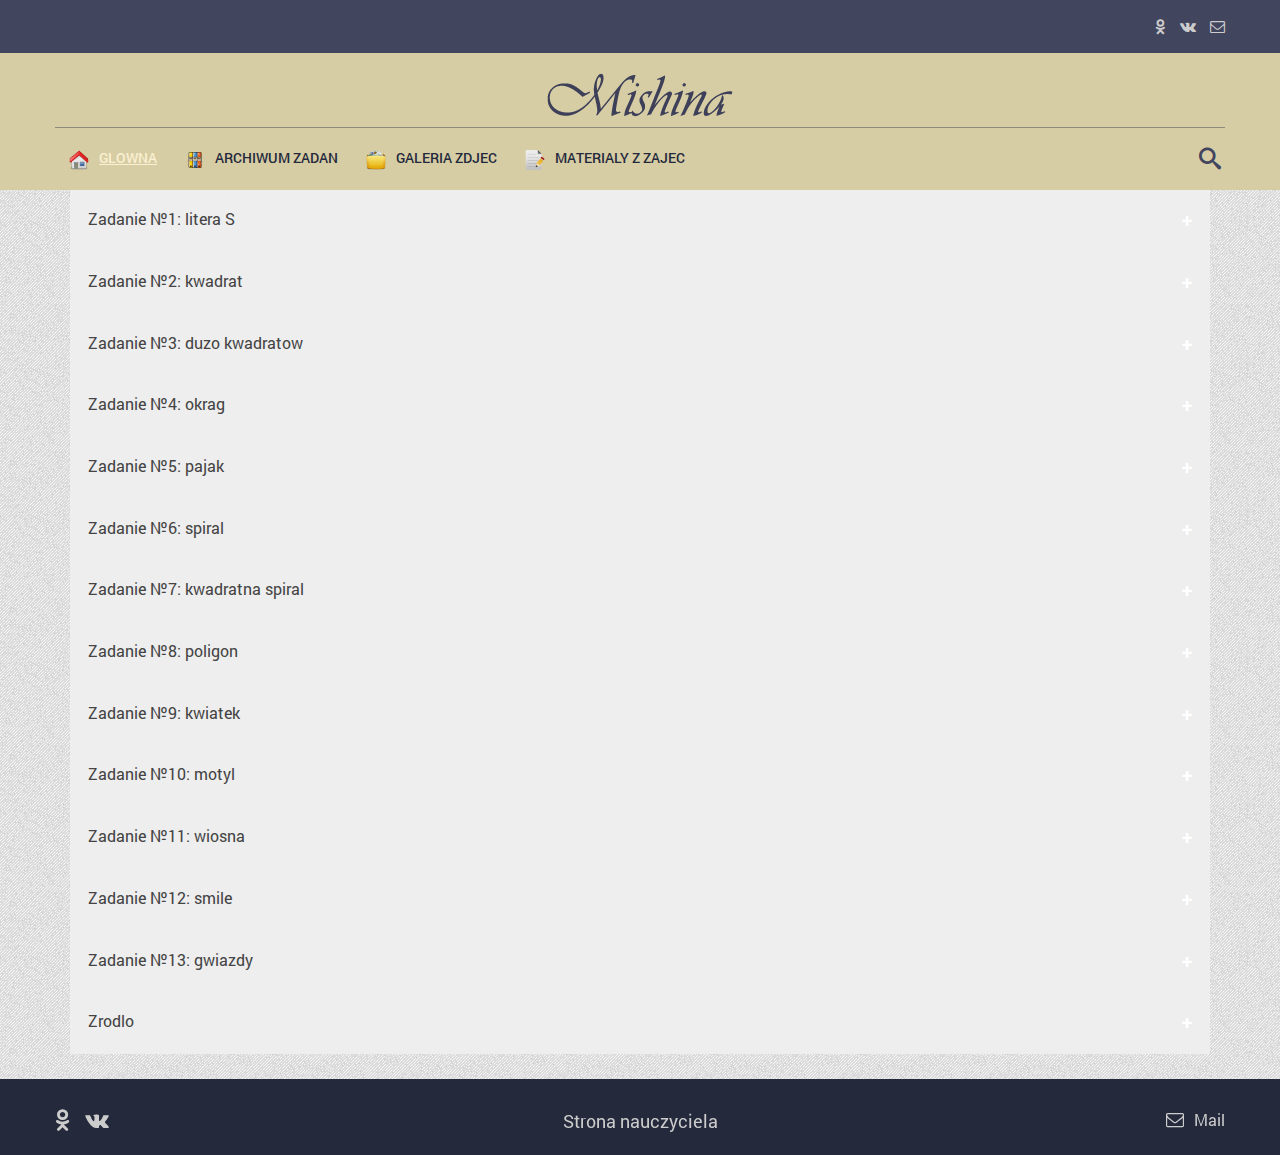
<file: zadania.html>
<!DOCTYPE html>
<!--[if lt IE 7]><html lang="ru" class="lt-ie9 lt-ie8 lt-ie7"><![endif]-->
<!--[if IE 7]><html lang="ru" class="lt-ie9 lt-ie8"><![endif]-->
<!--[if IE 8]><html lang="ru" class="lt-ie9"><![endif]-->
<!--[if gt IE 8]><!-->
<html lang="ru">
<!--<![endif]-->
<head>
	<meta charset="utf-8" />
	<title>Zadania</title>
	<meta name="description" content="" />
	<meta http-equiv="X-UA-Compatible" content="IE=edge" />
	<meta name="viewport" content="width=device-width, initial-scale=1.0" />
	<link rel="stylesheet" href="css/reset.css">
	<link rel="shortcut icon" href="" />
	<link rel="stylesheet" href="libs/bootstrap/bootstrap-grid-3.3.1.min.css" />
	<link rel="stylesheet" href="libs/font-awesome-4.7.0/css/font-awesome.min.css" />
	<link rel="stylesheet" href="libs/fancybox/jquery.fancybox.css" />
	<link rel="stylesheet" href="libs/owl-carousel/owl.carousel.css" />
	<link rel="stylesheet" href="libs/countdown/jquery.countdown.css" />
	<link rel="stylesheet" href="css/fonts.css" />
	<link rel="stylesheet" href="css/main.css" />
	<link rel="stylesheet" href="css/media.css" />
	<link rel="stylesheet" href="libs/mobilemenu/jquery.mmenu.all.css">
	<link rel="stylesheet" href="libs/superfish/megafish.css">
	<link rel="stylesheet" href="libs/superfish/superfish.css">
	<link rel="stylesheet" href="css/zadania.css">
	<script src="libs/search/modernizr.custom.js"></script>
</head>
<body>

	<div class="wrapper">

		<header class="top_header">
			<div class="header_topline">
				<div class="container">
					<div class="col-md-12">
						<div class="row">
							<div class="soc_buttons">
								<a href="https://ok.ru/"><i class="fa fa-odnoklassniki"></i></a>
								<a href="https://vk.com/"><i class="fa fa-vk"></i></a>
								<a href="https://www.google.com/intl/ru/gmail/about/"><i class="fa fa-envelope-o"></i></a>
							</div>
						</div>
					</div>
				</div>
			</div>

			<div class="header_shapka">
				<div class="container">
					<div class="col-md-12">
						<div class="row">
							<a href="#mobile-menu" class="toggle-mnu"><span></span></a>
							<a href="index.html" class="logotyp"><img src="img/Mishina.png" alt="logo"></a>
					<div class="border"></div>
					<div class="col-md-9">
						<div class="row">
							<div class="main_menu">
								<ul class="sf-menu">
									<li class="active icon_mob"><a href="index.html"><img src="img/menu_icons/home.png" alt="home_icon">Glowna</a></li>
									<li class="icon_mob"><a href="zadania.html"><img src="img/menu_icons/archive.png" alt="archive_icon">Archiwum zadan</a>
									</li>
									<li class="icon_mob"><a href="galeria_zdjec.html"><img src="img/menu_icons/folder.png" alt="folder_icon">Galeria zdjec</a></li>
									<li class="icon_mob"><a href="materialy_z_zajec.html"><img src="img/menu_icons/file.png" alt="file_icon">Materialy z zajec</a></li>
								</ul>
							</div>
						</div>
					</div>
								<div id="sb-search" class="sb-search">
									<form>
										<input class="sb-search-input" placeholder="Wyszukiwana fraza" type="text" value="" name="search" id="search">
										<input class="sb-search-submit" type="submit" value="">
										<span class="sb-icon-search"></span>
									</form>
								</div>
						</div>
					</div>
				</div>
			</div>
		</header>

		<div class="container">
			<div class="col-md-12">
				 <button class="accordion">Zadanie №1: litera S</button>
				<div class="panel">
				   <img src="img/zadania/s.gif">
				   <p>Sproboj zrobic taka animacje za pomoca jezyka programowania Python i biblioteki "turtle"</p>
				</div>

				<button class="accordion">Zadanie №2: kwadrat</button>
				<div class="panel">
				   <img src="img/zadania/rectangle.gif">
				   <p>Sproboj zrobic taka animacje za pomoca jezyka programowania Python i biblioteki "turtle"</p>
				</div>

				<button class="accordion">Zadanie №3: duzo kwadratow</button>
				<div class="panel">
				   <img src="img/zadania/nested_rectangles.gif">
				   <p>Sproboj zrobic taka animacje za pomoca jezyka programowania Python i biblioteki "turtle"</p>
				</div>

				<button class="accordion">Zadanie №4: okrag</button>
				<div class="panel">
				   <img src="img/zadania/circle.gif">
				   <p>Sproboj zrobic taka animacje za pomoca jezyka programowania Python i biblioteki "turtle"</p>
				</div>

				<button class="accordion">Zadanie №5: pajak</button>
				<div class="panel">
				   <img src="img/zadania/spider.gif">
				   <p>Sproboj zrobic taka animacje za pomoca jezyka programowania Python i biblioteki "turtle"</p>
				</div>

				<button class="accordion">Zadanie №6: spiral</button>
				<div class="panel">
				   <img src="img/zadania/spiral.gif">
				   <p>Sproboj zrobic taka animacje za pomoca jezyka programowania Python i biblioteki "turtle"</p>
				</div>

				<button class="accordion">Zadanie №7: kwadratna spiral</button>
				<div class="panel">
				   <img src="img/zadania/rect_spiral.gif">
				   <p>Sproboj zrobic taka animacje za pomoca jezyka programowania Python i biblioteki "turtle"</p>
				</div>

				<button class="accordion">Zadanie №8: poligon</button>
				<div class="panel">
				   <img src="img/zadania/regular_polygon.gif">
				   <p>Sproboj zrobic taka animacje za pomoca jezyka programowania Python i biblioteki "turtle"</p>
				</div>
				
				<button class="accordion">Zadanie №9: kwiatek</button>
				<div class="panel">
				   <img src="img/zadania/flower.gif">
				   <p>Sproboj zrobic taka animacje za pomoca jezyka programowania Python i biblioteki "turtle"</p>
				</div>

				<button class="accordion">Zadanie №10: motyl</button>
				<div class="panel">
				   <img src="img/zadania/butterfly.gif">
				   <p>Sproboj zrobic taka animacje za pomoca jezyka programowania Python i biblioteki "turtle"</p>
				</div>

				<button class="accordion">Zadanie №11: wiosna</button>
				<div class="panel">
				   <img src="img/zadania/spring.gif">
				   <p>Sproboj zrobic taka animacje za pomoca jezyka programowania Python i biblioteki "turtle"</p>
				</div>

				<button class="accordion">Zadanie №12: smile</button>
				<div class="panel">
				   <img src="img/zadania/smile.gif">
				   <p>Sproboj zrobic taka animacje za pomoca jezyka programowania Python i biblioteki "turtle"</p>
				</div>

				<button class="accordion">Zadanie №13: gwiazdy</button>
				<div class="panel">
				   <img src="img/zadania/star5.gif">
				   <img src="img/zadania/star11.gif">
				   <p>Sproboj zrobic taka animacje za pomoca jezyka programowania Python i biblioteki "turtle"</p>
				</div>

				<button class="accordion">Zrodlo</button>
				<div class="panel">
					<a href="http://cs.mipt.ru/python/lessons/lab2.html#o1"><img src="img/zadania/python.png"></a>
					<p>Wszystkie zadania  zostaly wziete z <a href="http://cs.mipt.ru/python/lessons/lab2.html#o1">tej</a> strony</p>
				</div>

			</div>
		</div>

		<div class="footer">
			<div class="container">
				<div class="col-lg-12">
					<div class="row">
			<div class="col-lg-4 col-md-4 hidden-sm hidden-xs">
				<div class="row">
					<div class="social_footer">
						<a href="https://ok.ru/"><i class="fa fa-odnoklassniki"></i></a>
						<a href="https://vk.com/"><i class="fa fa-vk"></i></a>
					</div>
				</div>
			</div>
			<div class="col-lg-4 col-md-4 col-sm-12 col-xs-12">
				<div class="row">
					<div class="text_footer">
						<p>Strona nauczyciela</p>
					</div>
				</div>
			</div>
			<div class="col-lg-4 col-md-4 hidden-sm hidden-xs">
				<div class="row">
					<div class="contacts_footer">
						<p><a href="https://www.google.com/intl/ru/gmail/about/"><i class="fa fa-envelope-o"></i>Mail</a></p>
					</div>
				</div>
			</div>
					</div>
				</div>
			</div>
		</div>

	</div>


	<!--[if lt IE 9]>
	<script src="libs/html5shiv/es5-shim.min.js"></script>
	<script src="libs/html5shiv/html5shiv.min.js"></script>
	<script src="libs/html5shiv/html5shiv-printshiv.min.js"></script>
	<script src="libs/respond/respond.min.js"></script>
	<![endif]-->
	<script src="libs/jquery/jquery-1.11.1.min.js"></script>
	<script src="libs/jquery-mousewheel/jquery.mousewheel.min.js"></script>
	<script src="js/zadania.js"></script>
	<script src="libs/fancybox/jquery.fancybox.pack.js"></script>
	<script src="libs/waypoints/waypoints-1.6.2.min.js"></script>
	<script src="libs/scrollto/jquery.scrollTo.min.js"></script>
	<script src="libs/owl-carousel/owl.carousel.min.js"></script>
	<script src="libs/countdown/jquery.plugin.js"></script>
	<script src="libs/countdown/jquery.countdown.min.js"></script>
	<script src="libs/countdown/jquery.countdown-ru.js"></script>
	<script src="libs/landing-nav/navigation.js"></script>
	<script src="js/common.js"></script>
	<script src="libs/superfish/superfish.min.js"></script>
	<script src="libs/mobilemenu/jquery.mmenu.all.min.js"></script>
	<script src="libs/search/classie.js"></script>
	<script src="libs/search/uisearch.js"></script>
	<script>
		new UISearch( document.getElementById( 'sb-search' ) );
	</script>
	<script src="libs/slick/slick.min.js"></script>
	<!-- Yandex.Metrika counter --><!-- /Yandex.Metrika counter -->
	<!-- Google Analytics counter --><!-- /Google Analytics counter -->
</body>
</html>
</file>
<file: css/fonts.css>
/* font-family: "RobotoRegular"; */
@font-face {
	font-family: "RobotoRegular";
	src: url("../fonts/RobotoRegular/RobotoRegular.eot");
	src: url("../fonts/RobotoRegular/RobotoRegular.eot?#iefix")format("embedded-opentype"),
	url("../fonts/RobotoRegular/RobotoRegular.woff") format("woff"),
	url("../fonts/RobotoRegular/RobotoRegular.ttf") format("truetype");
	font-style: normal;
	font-weight: normal;
}
/* font-family: "RobotoLight"; */
@font-face {
	font-family: "RobotoLight";
	src: url("../fonts/RobotoLight/RobotoLight.eot");
	src: url("../fonts/RobotoLight/RobotoLight.eot?#iefix")format("embedded-opentype"),
	url("../fonts/RobotoLight/RobotoLight.woff") format("woff"),
	url("../fonts/RobotoLight/RobotoLight.ttf") format("truetype");
	font-style: normal;
	font-weight: normal;
}
/* font-family: "RobotoMedium"; */
@font-face {
	font-family: "RobotoMedium";
	src: url("../fonts/RobotoMedium/RobotoMedium.eot");
	src: url("../fonts/RobotoMedium/RobotoMedium.eot?#iefix")format("embedded-opentype"),
	url("../fonts/RobotoMedium/RobotoMedium.woff") format("woff"),
	url("../fonts/RobotoMedium/RobotoMedium.ttf") format("truetype");
	font-style: normal;
	font-weight: normal;
}
/* font-family: "RobotoBold"; */
@font-face {
	font-family: "RobotoBold";
	src: url("../fonts/RobotoBold/RobotoBold.eot");
	src: url("../fonts/RobotoBold/RobotoBold.eot?#iefix")format("embedded-opentype"),
	url("../fonts/RobotoBold/RobotoBold.woff") format("woff"),
	url("../fonts/RobotoBold/RobotoBold.ttf") format("truetype");
	font-style: normal;
	font-weight: normal;
}

@font-face {
		font-family: 'icomoon';
		src:url('../fonts/icomoon/icomoon.eot');
		src:url('../fonts/icomoon/icomoon.eot?#iefix') format('embedded-opentype'),
				url('../fonts/icomoon/icomoon.woff') format('woff'),
				url('../fonts/icomoon/icomoon.ttf') format('truetype'),
				url('../fonts/icomoon/icomoon.svg#icomoon') format('svg');
		font-weight: normal;
		font-style: normal;
}
</file>
<file: css/main.css>
*::-webkit-input-placeholder {
	color: #666;
	opacity: 1;
}
*:-moz-placeholder {
	color: #666;
	opacity: 1;
}
*::-moz-placeholder {
	color: #666;
	opacity: 1;
}
*:-ms-input-placeholder {
	color: #666;
	opacity: 1;
}

body input:focus:required:invalid,
body textarea:focus:required:invalid {
	border:red 3px solid;
}
body input:required:valid,
body textarea:required:valid {
	border: green 3px solid;
}

html, body {
	height: 100%;
}

img {
	height: auto;
	max-width: 100%;
	vertical-align: middle;
}

body a {
	color: #42455E;
}

body a:hover {
	color: #A7A398;
}

.wrapper {
	display: -webkit-box;
	display: -webkit-flex;
	display: -ms-flexbox;
	display: flex;
	min-height: 100%;
	flex-direction: column;
}

body {
	font-family: "RobotoRegular", sans-serif;
	font-size: 16px;
	background-image: url(../img/main_bg.png);
	padding: 0;
	margin: 0;
}

.soc_buttons {
	float: right;
}

.top_links {
	display: inline-block;
	vertical-align: middle;
	z-index: 10;
}

.soc_buttons a {
	color: #cccccc;
	padding-left: 10px;
	font-size: 15px;
}

div.col-md-12 {
	padding: 0;
}

.header_topline {
	color: #cccccc;
	background: #42455E;
	padding: 15px 0;
}

.header_topline a {
	color: #cccccc;
}

.header_topline a:hover {
	color: #FBF0D1;
	text-decoration: underline;
}

.logotyp {
	display: block;
	padding: 10px 0;
	text-align: center;
}

.logotyp img {
	width: 186px;
	height: 44px;
}
/* Menu Button */
.toggle-mnu {
	display: block;
	width: 32px;
	height: 28px;
	margin-top: 8px;
}

.toggle-mnu span:after, .toggle-mnu span:before {
	content: "";
	position: absolute;
	left: 0;
	top: 9px;
}
 
.toggle-mnu span:after {
	top: 18px;
}
 
.toggle-mnu span {
	position: relative;
	display: block;
}
 
.toggle-mnu span, .toggle-mnu span:after, .toggle-mnu span:before {
	width: 100%;
	height: 2px;
	background-color: #42455E;
	-webkit-transition: all 0.3s;
	transition: all 0.3s;
	-webkit-backface-visibility: hidden;
	backface-visibility: hidden;
	border-radius: 2px;
}
 
.toggle-mnu.on span {
	background-color: transparent;
}
 
.toggle-mnu.on span:before {
	-webkit-transform: rotate(45deg) translate(-1px, 0px);
	-ms-transform: rotate(45deg) translate(-1px, 0px);
	transform: rotate(45deg) translate(-1px, 0px);
}
 
.toggle-mnu.on span:after {
	-webkit-transform: rotate(-45deg) translate(6px, -7px);
	-ms-transform: rotate(-45deg) translate(6px, -7px);
	transform: rotate(-45deg) translate(6px, -7px);
}
 
.toggle-mnu {
	float: right;
	position: relative;
	z-index: 2;
}

 #mobile-menu {
	z-index: 2;
}
/*Menu Button End*/

.header_shapka {
	padding: 10px 0;
	background: #D7CDA5;
}

.main_menu {
	float: left;
}

.main_menu .sf-menu {
	margin: 10px 0 0 15px;
}

.icon_mob img {
	width: 20px;
	height: 20px;
	margin-right: 10px;
}

.submenu img {
	width: 20px;
	height: 20px;
	margin-right: 10px;
}

.main_menu .sf-menu a {
	border: 0px;
	background: #D7CDA5;
	color: #24293C;
	font-size: 14px;
	text-transform: uppercase;
	font-family: "RobotoMedium", sans-serif;
}

.main_menu .sf-menu a:hover {
	color: #D7CDA5;
	transition: all 0.3s ease;
	background-color: #42455E;
}

.main_menu .sf-menu .active a {
	color: #FBF0D1;
	text-decoration: underline;
}

.main_menu .sf-menu .active a:hover {
	color: #FBF0D1;
	background: #D7CDA5;
}

.main_menu .sf-menu li {
	background: #D7CDA5;
}

.main_menu .sf-menu .submenu li a:hover {
	border: 1px solid #FBF0D1;
}

.main_menu .sf-menu .submenu li a {
	padding: 10px 20px;
	background-color: #42455E;
	color: #D7CDA5;
	font-size: 12px;
}

.border {
	border-top: 1px solid #42455E;
	opacity: 0.5;
}

/*search*/
.sb-search {
	position: absolute;
	top: 65px;
	right: -150px;
	margin: 15px 0;
	width: 0%;
	min-width: 30px;
	height: 30px;
	float: right;
	overflow: hidden;

	-webkit-transition: width 0.3s;
	-moz-transition: width 0.3s;
	transition: width 0.3s;

	-webkit-backface-visibility: hidden;
}

.sb-search-input {
		position: absolute;
		top: 0;
		right: 0;
		border: 0;
		outline: none;
		background: #fff;
		width: 20%;
		height: 40px;
		padding: 10px 65px 20px 20px;
}

.sb-search-input::-webkit-input-placeholder {
		color: #42455E;
}

.sb-search-input:-moz-placeholder {
		color: #42455E;
}

.sb-search-input::-moz-placeholder {
		color: #42455E;
}
.sb-search-input:-ms-input-placeholder {
		color: #42455E;
}
.sb-icon-search,
.sb-search-submit  {
	width: 30px;
	height: 40px;
	display: block;
	position: absolute;
	right: 0;
	top: 0;
	padding: 0;
	margin: 0;
	line-height: 30px;
	text-align: center;
	cursor: pointer;
}

.sb-search-submit {
	background: #D7CDA5; /* äëÿ IE */
	-ms-filter: "progid:DXImageTransform.Microsoft.Alpha(Opacity=0)"; /* IE 8 */
	filter: alpha(opacity=0); /* IE 5-7 */
	opacity: 0;
	color: transparent;
	border:none;
	outline: none;
	z-index: -1;
}

.sb-icon-search {
		color: #42455E;
		background: #D7CDA5;
		z-index: 90;
		font-size: 22px;
		font-family: 'icomoon';
		speak: none;
		font-style: normal;
		font-weight: normal;
		font-variant: normal;
		text-transform: none;
		-webkit-font-smoothing: antialiased;
}
 
.sb-icon-search:before {
		content: "\e000";
}

.sb-search.sb-search-open,
.no-js .sb-search {
	width: 100%;
}

.sb-search.sb-search-open .sb-icon-search,
.no-js .sb-search .sb-icon-search {
	background: #42455E;
	color: #D7CDA5;
	z-index: 11;
}
/*search*/

/*slider*/
div.col-lg-12.col-md-12 {
	padding: 0;
}

.sl__slide {
	position: relative;
}

.sl__text {
	position: absolute;
	bottom: 0;
	background: rgba(0,0,0,0.7);
	width: 100%;
	color: #fff;
	text-align: center;
	text-shadow: 1px 1px 1px rgba(0,0,0,0.5);
	padding: 20px 0;
}

.sl__zag {
	font-size: 20px;
}

.sl__zag .sl__desc{
	margin: 0;
	padding: 0 10px;
}

.slick-prev, .slick-next {
	z-index: 1001;
	width: 32px;
	height: 32px;
}

.slick-prev:before, .slick-next:before {
	font-size: 32px;
}

.slick-prev {
	left: 25px;
}

.slick-next {
	right: 25px;
}
/*content*/
div.col-lg-9, .col-md-9 {
	padding: 0;
}

div.col-lg-3, .col-md-3 {
	padding: 0;
}

div.col-lg-8, .col-md-8 {
	padding: 0;
}

div.col-lg-4, .col-md-4 {
	padding: 0;
}

.main_content, .error_str {
	flex: 1;
}

.blog_content {
	float: left;
	width: 855px; 
	background: transparent;
	margin-top: 44px;
	border: 1px solid #42455E;
	flex: 1;
}

.sidebar1 {
	float: right;
	width: 285px;
	height: 250px;
	background: transparent;
	margin-top: 43px;
	border: 1px solid #42455E;
}

.recposts li a {
	font-family: "RobotoMedium", sans-serif;
	font-size: 18px;
	margin: 0 5px 0 22px;
}

.recposts li i {
	margin-right: 5px;
	font-size: 14px;
}

.sidebar2 {
	float: right;
	width: 285px;
	height: 230px;
	background: transparent;
	margin-top: 74px;
	border: 1px solid #42455E;
}

.useflinks li a {
	font-family: "RobotoMedium", sans-serif;
	font-size: 18px;
	margin: 0 5px 0 22px;
}

.useflinks li i {
	margin-right: 5px;
	font-size: 16px;
}

.sidebar3 {
	float: right;
	width: 285px;
	height: 150px;
	background: transparent;
	margin-top: 74px;
	border: 1px solid #42455E;
}

.statistics li {
	font-size: 18px;
	font-family: "RobotoMedium", sans-serif;
	color: #42455E;
	margin: 0 10px 0 70px;
}

.zagolov {
	position: relative;
	top: -24px;
	display: block;
	margin: 0 auto;
	height: 48px;
	width: 255px;
	background: #42455E;
	padding: 4px 0;
	color: #cccccc;
	font-size: 27px;
	text-align: center;
	font-family: "RobotoBold", sans-serif;
}

.box_blog {
	margin: 11px 30px 60px 30px;
	background: transparent;
	padding: 5px;
	min-height: 320px;
	border: 3px solid #42455E;
}

.post_img {
	max-width: 180px;
	max-height: 180px;
	padding: 10px 5px 0 5px;
	float: left;
}

.post_title h2 a {
	font-size: 26px;
	margin-left: 15px;
	font-family: "RobotoBold", sans-serif;
}

.post_meta ul {
	list-style: none;
	padding: 5px;
	margin: 0;
}

.post_meta ul li {
	padding-left: 12px;
	display: inline-block;
	color: #24293C;
	font-size: 17px;
	font-family: "RobotoMedium", sans-serif;
}

.post_meta i {
	margin-right: 5px;
}

.post_meta {
	border-bottom: 1px dashed #24293C;
}

.post_text p {
	color: #24293C;
	font-size: 18px;
	margin: 10px 10px 0 10px;
}

.read_more {
	text-align: center;
	margin-top: 12px;
	margin-bottom: 10px;
}

.read_more a {
	color: #fff;
	font-family: "RobotoBold", sans-serif;
	background: #A7A398;
	font-size: 14px;
	text-transform: uppercase;
	padding: 6px 40px;
	border-radius: 4px;
}

.read_more a:hover {
	text-decoration: none;
	color: #24293C;
	background: #D7CDA5;
}

.pagination {
	text-align: center;
	margin-top: 25px;
}

.pagination a {
	color: #fff;
	font-family: "RobotoBold", sans-serif;
	background: #A7A398;
	font-size: 14px;
	display: inline-block;
	line-height: 30px;
	width: 30px;
	border-radius: 4px;
}

.pagination a:hover {
	color: #24293C;
	background: #D7CDA5;
}

.pagination .active {
	color: #24293C;
	background: #D7CDA5;
}

.single_button {
	text-align: center;
	margin-top: -32px;
	margin-bottom: 20px;
}

.single_button a {
	color: #fff;
	font-family: "RobotoBold", sans-serif;
	background: #A7A398;
	font-size: 14px;
	text-transform: uppercase;
	padding: 6px 40px;
	border-radius: 4px;
}

.single_button a:hover {
	text-decoration: none;
	color: #24293C;
	background: #D7CDA5;
}

/*search_nenaideno*/
.search_nenaideno h3 {
	font-size: 36px;
	color: #24293C;
	text-align: center;
	margin-top: 50px;
}


/*search_page*/
.search_page {
	margin: 43px 30px 0 0;
	padding: 20px;
	background: #42455E;
}

.search_page h2 {
	text-transform: uppercase;
	font-size: 14px;
	color: #cccccc;
}

.search_page span {
	color: #D7CDA5;
}

.search_page i {
	padding-right: 7px;
	font-size: 18px;
}

.search_page:before {
	content: "";
	display: inline-block;
	border-left: 10px solid transparent;
	border-right: 10px solid transparent;
	border-top: 10px solid #42455E;
	position: relative;
	bottom: -110px;
	left: 50%;
	margin-left: -10px;
}
/*Search POST PAGE*/

.search_post_page {
	width: 100%;
	position: relative;
	margin-top: 15px;
}

.search_post_page input {
	border: none;
	outline: none;
}

.search_post_page .input {
	width: 100%;
	padding: 10px 10px 10px 15px;
	-moz-box-sizing: border-box;
	box-sizing: border-box;
	background: #fff;
	font-size: 14px;
	color: #555;
	outline: none;
}

.search_post_page .input:focus {
	color: #333;
}

.search_post_page .search_button {
		color: #fff;
		font-size: 14px;
		outline: none;
		border: none;
		position: absolute;
		right: 0;
		top: 9px;
		background: none;
		color: #c7c7c7;
}

.search_post_page .search_button:hover {
	color: #000;
	transition: all 0.3s ease;
}

.search_post_page .input::-webkit-input-placeholder {
	color: #c7c7c7;
}
.search_post_page .input:-moz-placeholder {
	color: #c7c7c7;
}
.search_post_page .input::-moz-placeholder {
	color: #c7c7c7;
}
.search_post_page .input:-ms-input-placeholder {
	color: #c7c7c7;
}

/*Search POST PAGE END*/
/*error404*/
.error_str h2 {
	text-align: center;
	font-size: 36px;
	color: #24293C;
	margin-top: 50px;
}

.error_str h4 {
	text-align: center;
	color: #24293C;
	font-size: 26px;
	margin-bottom: 10px;
}

.error_str p {
	text-align: center;
	text-decoration: underline;
	font-size: 18px;
}

/*footer*/
.footer {
	background: #24293C;
	margin-top: 25px;
	padding-top: 30px;
	padding-bottom: 20px;
}

.footer p, span {
	color: #cccccc;
}

.footer a {
	color: #cccccc;
}

.text_footer {
	font-size: 18px;
	text-align: center;
}

.contacts_footer {
	float: right;
}

.contacts_footer i {
	font-size: 18px;
	margin-right: 10px;
}

.social_footer i {
	font-size: 22px;
	margin-right: 10px;
}

.footer a:hover {
	color: #FBF0D1;
	text-decoration: underline;
}

/*mail button*/
.mail_form a {
	float: right;
	width: 285px;
	margin-top: 43px;
	color: #fff;
	font-family: "RobotoBold", sans-serif;
	background: #A7A398;
	font-size: 14px;
	text-transform: uppercase;
	padding: 6px 40px;
	border-radius: 4px;
}

.mail_form a:hover {
	text-decoration: none;
	color: #24293C;
	background: #D7CDA5;
}

.hidden {
	display: none;
}

.pop_form input[type="text"] {
	display: block;
	border: 1px solid #cccccc;
	margin: 0 auto;
}

.pop_form textarea[type="text"] {
	display: block;
	margin: 0 auto;
	border: 1px solid #cccccc;
	width: 280px;
	height: 160px;
}

.pop_form .button {
	display: block;
	border: none;
	margin: 0 auto;
	color: #fff;
	font-family: "RobotoBold", sans-serif;
	background: #A7A398;
	font-size: 14px;
	text-transform: uppercase;
	padding: 6px 40px;
	border-radius: 4px;
}

.pop_form .button:hover {
	text-decoration: none;
	color: #24293C;
	background: #D7CDA5;
}

.pop_form h3 {
	margin: 20px auto 15px;
	text-align: center;
	font-family: "RobotoBold";
	text-transform: uppercase;
}
</file>
<file: css/media.css>
/*==========  Desktop First Method  ==========*/

/* Large Devices, Wide Screens */
@media only screen and (max-width : 1200px) {
	.sb-search {
		right: -15px;
	}

	.post_img {
		width: 160px;
		height: 170px;
	}

	.sb-search-input {
		width: 20%;
	}

	.blog_content {
		max-width: 100%;
		height: auto;
	}

	.post_text p {
		font-size: 16px;
		margin: 10px 10px 0 15px;
	}
}

/* Medium Devices, Desktops */
@media only screen and (max-width : 992px) {
	.main_menu ul {
		display: none;
	}

	.border {
		display: none;
	}

	.sidebar .row {
		display: none;
	}

	.header_topline {
		display: none;
	}

	.post_text p {
		font-size: 17px;
	}

	.post_img {
		max-width: 170px;
		max-height: 180px;
	}

	.sb-search {
		display: none;
	}

	.sidebar {
		display: none;
	}

	.text_footer {
		font-size: 16px;
	}

	.search_page {
		margin-right: 0;
	}

	.toggle-mnu {
		float: left;
	}

	.logotyp {
		float: right;
	}
}

/* Small Devices, Tablets */
@media only screen and (max-width : 768px) {
	.post_title h2 {
		font-size: 22px;
	}

	.post_meta ul li {
		font-size: 14px;
	}

	.post_img {
		width: 92%;
		height: 97%;
		min-height: 120px;
		min-width: 110px;
	}

	.post_text p {
		font-size: 16px;
		margin: 10px 5px 0 0;
	}

	.read_more {
		margin-top: 12px;
		margin-bottom: 10px;
	}

	.box_blog {
		min-height: 300px;
	}

	.toggle-mnu {
		margin-left: 20px;
	}

	.logotyp {
		margin-right: 20px;
	}
}

/* Extra Small Devices, Phones */
@media only screen and (max-width : 480px) {
	.col-xs-9 {
		width: 100%;
	}

	.col-xs-3 {
		width: 100%;
	}

	.post_title h2 {
		font-size: 16px;
		margin-left: 0;
	}

	.box_blog {
		text-align: center;
	}

	.post_img {
		max-width: 230px;
		max-height: 230px;
		float: none;
		display: block;
		margin: 0 auto;
	}

	.post_title h2 a {
		margin-left: 0;
	}

	.post_meta ul li {
		font-size: 13px;
		padding-left: 10px;
	}

	.post_text p {
		margin: 7px;
	}

	.post_text p {
		font-size: 14px;
	}

	.text_footer {
		font-size: 14px;
	}
}

/* Custom, iPhone Retina */
@media only screen and (max-width : 320px) {
	.post_title h2 {
		font-size: 12px;
	}

	.post_title h2 a {
		margin-left: 0;
	}

	.post_img {
		width: 90%;
		height: 90%;
	}

	.post_meta ul li {
		font-size: 12px;
		padding: 0;
	}

	.post_text p {
		margin: 0;
		font-size: 14px;
	}

	.text_footer {
		font-size: 12px;
	}
}


/*==========  Mobile First Method  ==========*/

/* Custom, iPhone Retina */
@media only screen and (min-width : 320px) {

}

/* Extra Small Devices, Phones */
@media only screen and (min-width : 480px) {

}

/* Small Devices, Tablets */
@media only screen and (min-width : 768px) {

}

/* Medium Devices, Desktops */
@media only screen and (min-width : 992px) {

.toggle-mnu, #mobile-menu, html.mm-blocking #mm-blocker {
		display: none;
		opacity: 0 !important;
	}

	html.mm-opening .mm-slideout {
		transform: translate(0px, 0px);
	}
}

 /* Large Devices, Wide Screens */
@media only screen and (min-width : 1200px) {
	.sb-search {
		right: -15px;
	}

	.main_menu {
		right: 100px;
	}
}
</file>
<file: libs/superfish/megafish.css>
/*** ESSENTIAL STYLES ***/
.sf-menu {
  position: relative;
  margin: 0;
  padding: 0;
  list-style: none;
}
.sf-menu .sf-mega {
  position: absolute;
  display: none;
  top: 100%;
  left: 0;
  z-index: 99;
}
.sf-menu > li {
  float: left;
}
.sf-menu li:hover > .sf-mega,
.sf-menu li.sfHover > .sf-mega {
  display: block;
}

.sf-menu > li > a {
  display: block;
  position: relative;
}


/*** DEMO SKIN ***/
.sf-menu {
  float: left;
  margin-bottom: 1em;
  width: 100%;
}
.sf-menu .sf-mega {
  box-shadow: 2px 3px 6px rgba(0,0,0,.2);
  width: 100%; /* allow long menu items to determine submenu width */
}
.sf-menu > li > a {
  border-left: 1px solid #fff;
  border-top: 1px solid #dFeEFF; /* fallback colour must use full shorthand */
  border-top: 1px solid rgba(255,255,255,.5);
  padding: .75em 1em;
  text-decoration: none;
  zoom: 1; /* IE7 */
  color: #13a;
}
.sf-menu > li {
  background: #BDD2FF;
  -webkit-transition: background .2s;
  transition: background .2s;
}
.sf-menu > li:hover,
.sf-menu > li.sfHover {
  background: #CFDEFF;
  /* only transition out, not in */
  -webkit-transition: none;
  transition: none;
}

/*** mega menu dropdown ***/
.sf-mega {
  background-color: #CFDEFF;
  padding: 1em;
  box-sizing: border-box;
  width: 100%;
}
.sf-mega-section {
  float: left;
  width: 8em; /* optional */
  padding: 0 1em 1em 0;
  margin-right: 1em;
  border-right: 1px solid #b4c8f5;
}


/*** arrows (for all except IE7) **/
.sf-arrows .sf-with-ul {
  padding-right: 2.5em;
  *padding-right: 1em; /* no CSS arrows for IE7 (lack pseudo-elements) */
}
/* styling for both css and generated arrows */
.sf-arrows .sf-with-ul:after {
  content: '';
  position: absolute;
  top: 50%;
  right: 1em;
  margin-top: -3px;
  height: 0;
  width: 0;
  /* order of following 3 rules important for fallbacks to work */
  border: 5px solid transparent;
  border-top-color: #dFeEFF; /* edit this to suit design (no rgba in IE8) */
  border-top-color: rgba(255,255,255,.5);
}
.sf-arrows > li > .sf-with-ul:focus:after,
.sf-arrows > li:hover > .sf-with-ul:after,
.sf-arrows > .sfHover > .sf-with-ul:after {
  border-top-color: white; /* IE8 fallback colour */
}
</file>
<file: libs/superfish/superfish.css>
/*** ESSENTIAL STYLES ***/
.sf-menu, .sf-menu * {
	margin: 0;
	padding: 0;
	list-style: none;
}
.sf-menu li {
	position: relative;
}
.sf-menu ul {
	position: absolute;
	display: none;
	top: 100%;
	left: 0;
	z-index: 99;
}
.sf-menu > li {
	float: left;
}
.sf-menu li:hover > ul,
.sf-menu li.sfHover > ul {
	display: block;
}

.sf-menu a {
	display: block;
	position: relative;
}
.sf-menu ul ul {
	top: 0;
	left: 100%;
}


/*** DEMO SKIN ***/
.sf-menu {
	float: left;
	margin-bottom: 1em;
}
.sf-menu ul {
	box-shadow: 2px 2px 6px rgba(0,0,0,.2);
	min-width: 12em; /* allow long menu items to determine submenu width */
	*width: 12em; /* no auto sub width for IE7, see white-space comment below */
}
.sf-menu a {
	border-left: 1px solid #fff;
	border-top: 1px solid #dFeEFF; /* fallback colour must use full shorthand */
	border-top: 1px solid rgba(255,255,255,.5);
	padding: .75em 1em;
	text-decoration: none;
	zoom: 1; /* IE7 */
}
.sf-menu a {
	color: #13a;
}
.sf-menu li {
	background: #BDD2FF;
	white-space: nowrap; /* no need for Supersubs plugin */
	*white-space: normal; /* ...unless you support IE7 (let it wrap) */
	-webkit-transition: background .2s;
	transition: background .2s;
}
.sf-menu ul li {
	background: #AABDE6;
}
.sf-menu ul ul li {
	background: #9AAEDB;
}
.sf-menu li:hover,
.sf-menu li.sfHover {
	background: #CFDEFF;
	/* only transition out, not in */
	-webkit-transition: none;
	transition: none;
}

/*** arrows (for all except IE7) **/
.sf-arrows .sf-with-ul {
	padding-right: 2.5em;
	*padding-right: 1em; /* no CSS arrows for IE7 (lack pseudo-elements) */
}
/* styling for both css and generated arrows */
.sf-arrows .sf-with-ul:after {
	content: '';
	position: absolute;
	top: 50%;
	right: 1em;
	margin-top: -3px;
	height: 0;
	width: 0;
	/* order of following 3 rules important for fallbacks to work */
	border: 5px solid transparent;
	border-top-color: #dFeEFF; /* edit this to suit design (no rgba in IE8) */
	border-top-color: rgba(255,255,255,.5);
}
.sf-arrows > li > .sf-with-ul:focus:after,
.sf-arrows > li:hover > .sf-with-ul:after,
.sf-arrows > .sfHover > .sf-with-ul:after {
	border-top-color: white; /* IE8 fallback colour */
}
/* styling for right-facing arrows */
.sf-arrows ul .sf-with-ul:after {
	margin-top: -5px;
	margin-right: -3px;
	border-color: transparent;
	border-left-color: #dFeEFF; /* edit this to suit design (no rgba in IE8) */
	border-left-color: rgba(255,255,255,.5);
}
.sf-arrows ul li > .sf-with-ul:focus:after,
.sf-arrows ul li:hover > .sf-with-ul:after,
.sf-arrows ul .sfHover > .sf-with-ul:after {
	border-left-color: white;
}
</file>
<file: css/galeria.css>
.rowg {
  display: flex;
  flex-wrap: wrap;
  padding: 0 4px;
}

/* Create four equal columns that sits next to each other */
.columng {
  flex: 25%;
  max-width: 25%;
  padding: 0 4px;
}

.columng img {
  margin-top: 8px;
  vertical-align: middle;
}

/* Responsive layout - makes a two column-layout instead of four columns */
@media screen and (max-width: 800px) {
  .columng {
    flex: 50%;
    max-width: 50%;
  }
}

/* Responsive layout - makes the two columns stack on top of each other instead of next to each other */
@media screen and (max-width: 600px) {
  .columng {
    flex: 100%;
    max-width: 100%;
  }
}

.rowg img {
    border-radius: 5px;
    cursor: pointer;
    transition: 0.3s;
}

.rowg img:hover {
    transform: scale(1.25); /* (150% zoom - Note: if the zoom is too large, it will go outside of the viewport) */
    opacity: 0.7;
}

/* The Modal (background) */
.modal {
    display: none; /* Hidden by default */
    position: fixed; /* Stay in place */
    z-index: 1; /* Sit on top */
    padding-top: 100px; /* Location of the box */
    left: 0;
    top: 0;
    width: 100%; /* Full width */
    height: 100%; /* Full height */
    overflow: auto; /* Enable scroll if needed */
    background-color: rgb(0,0,0); /* Fallback color */
    background-color: rgba(0,0,0,0.9); /* Black w/ opacity */
}

/* Modal Content (Image) */
.modal-content {
    margin: auto;
    display: block;
    width: 100%;
    max-width: 1000px;
}

/* Caption of Modal Image (Image Text) - Same Width as the Image */
#caption {
    margin: auto;
    display: block;
    width: 80%;
    max-width: 700px;
    text-align: center;
    color: #ccc;
    padding: 10px 0;
    height: 150px;
}

/* Add Animation - Zoom in the Modal */
.modal-content, #caption {
    animation-name: zoom;
    animation-duration: 0.6s;
}

@keyframes zoom {
    from {transform:scale(0)}
    to {transform:scale(1)}
}

/* The Close Button */
.close {
    position: absolute;
    top: 15px;
    right: 35px;
    color: #f1f1f1;
    font-size: 40px;
    font-weight: bold;
    transition: 0.3s;
}

.close:hover,
.close:focus {
    color: #bbb;
    text-decoration: none;
    cursor: pointer;
}

/* 100% Image Width on Smaller Screens */
@media only screen and (max-width: 700px){
    .modal-content {
        width: 100%;
    }
}
</file>
<file: css/zadania.css>
.accordion {
    background-color: #eee;
    color: #444;
    cursor: pointer;
    padding: 18px;
    width: 100%;
    text-align: left;
    border: none;
    outline: none;
    transition: 0.4s;
}

.activel, .accordion:hover {
    background-color: #ccc;
}

.accordion:after {
    content: '\002B';
    color: #fff;
  font-size: 18px;
    font-weight: bold;
    float: right;
    margin-left: 5px;
}

.activel:after {
    content: "\2212";
}

.panel {
    color: #212121;
    background-color: #fff;
    max-height: 0;
    overflow: hidden;
    transition: max-height 0.3s ease-out;
    padding: 0 18px;
}

.panel a {
    color: green;
}
</file>
